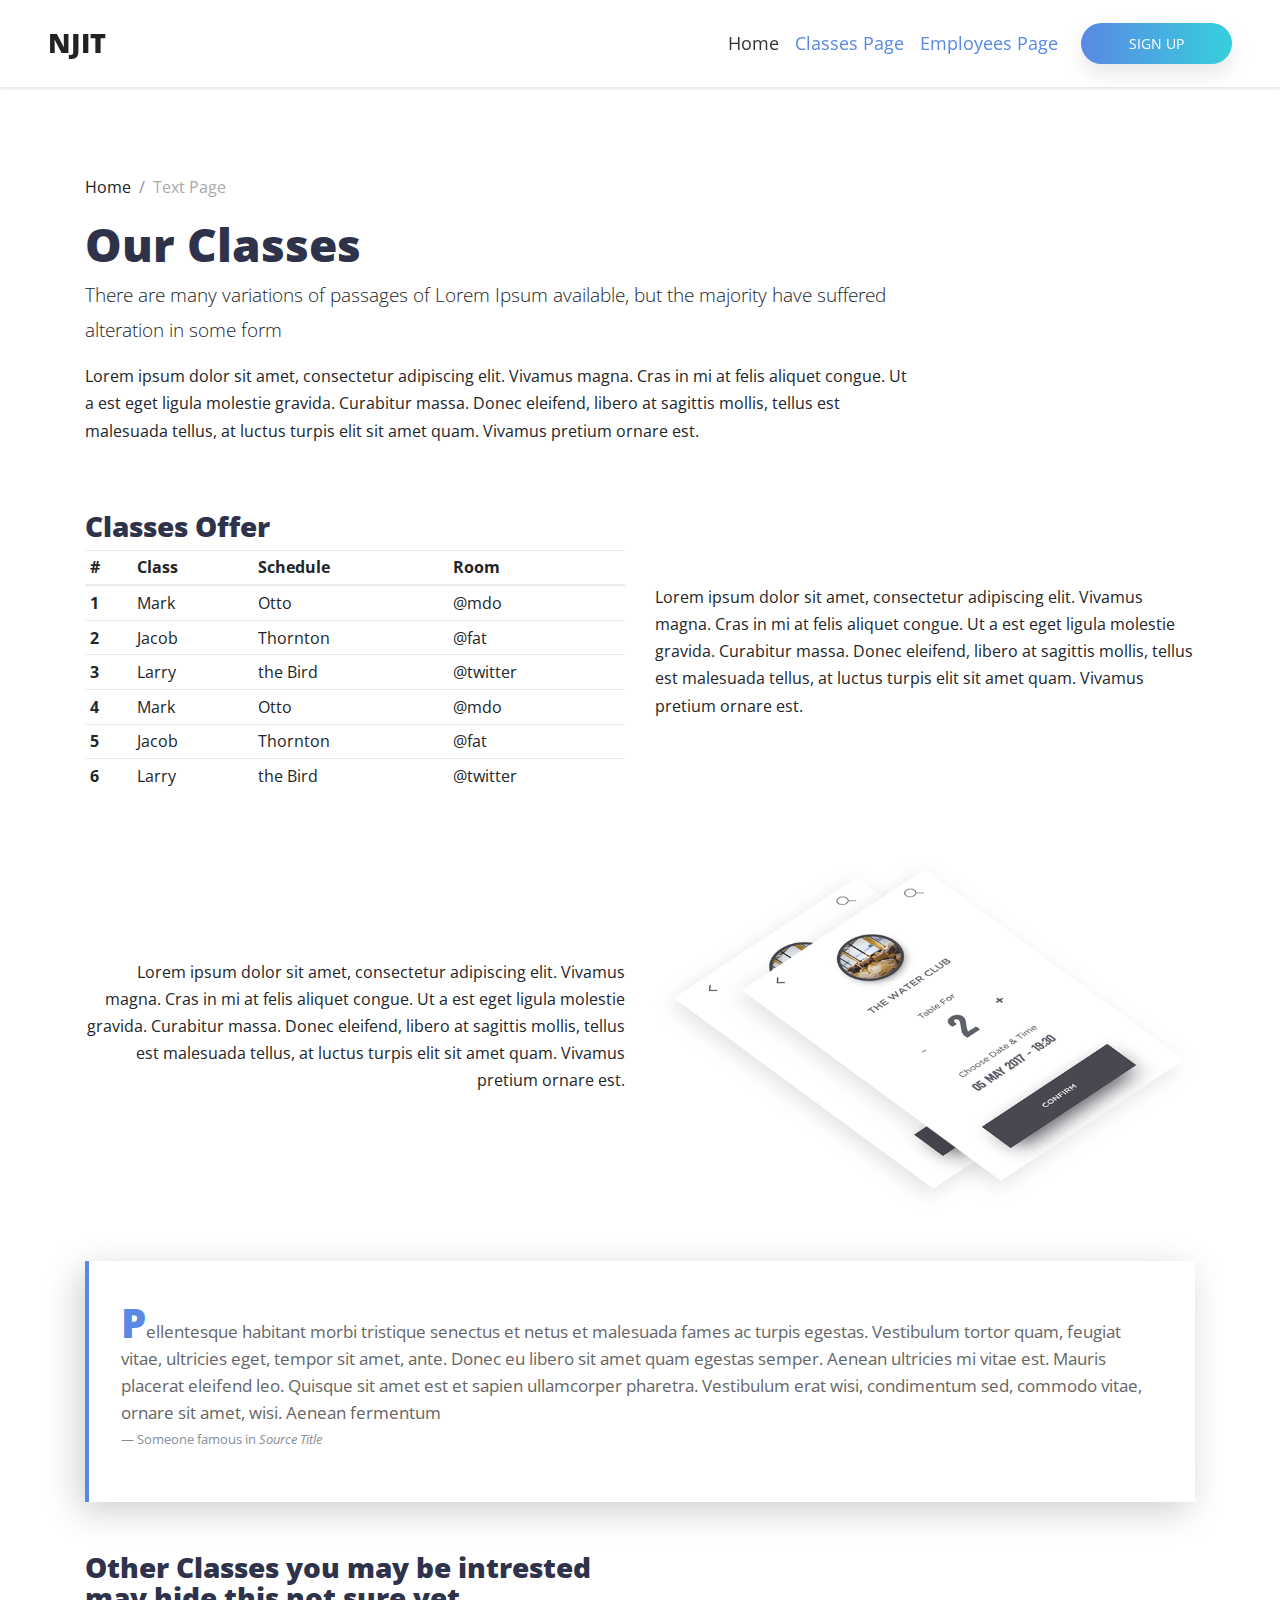
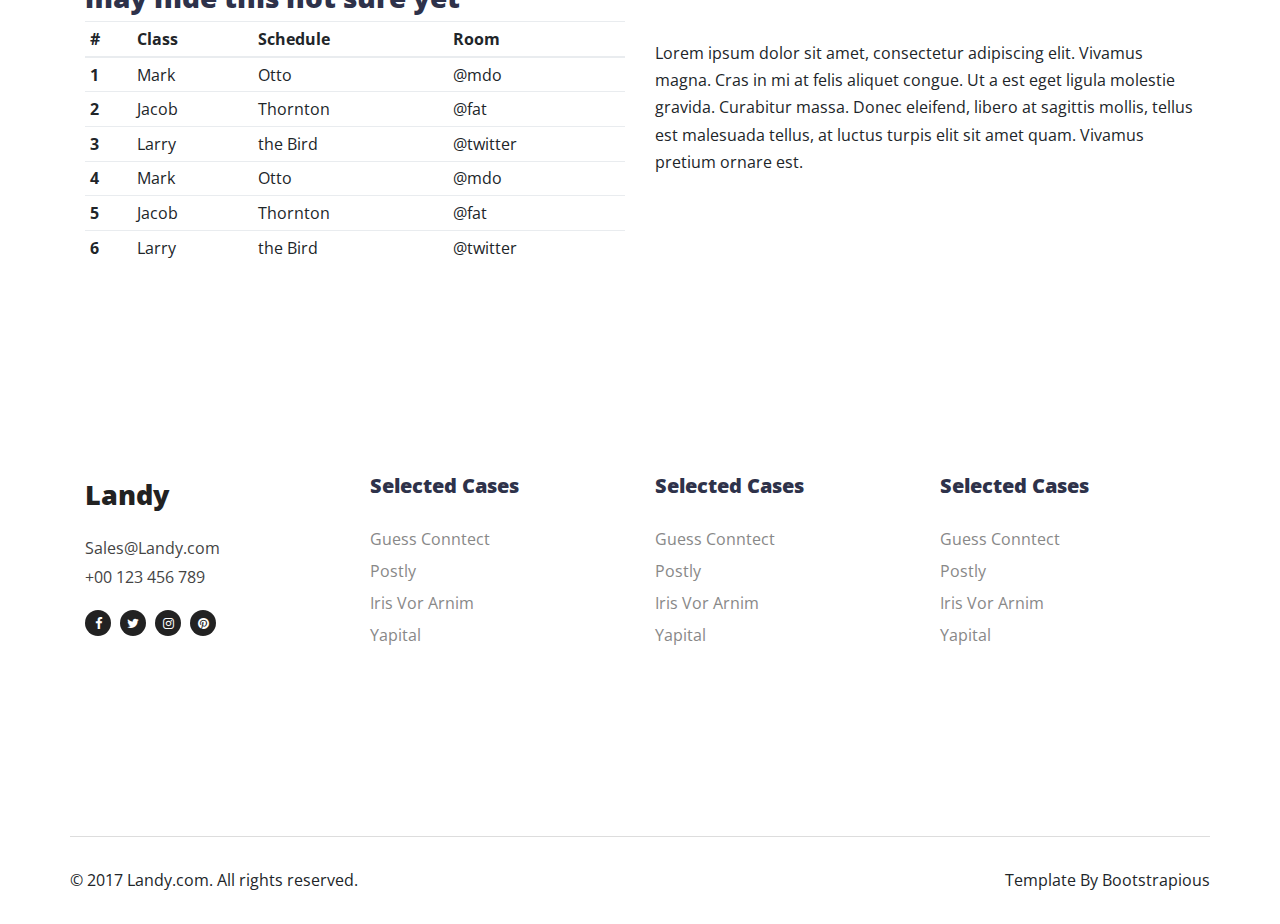
<file: text.html>
<!DOCTYPE html>
<html>
  <head>
    <meta charset="utf-8">
    <meta http-equiv="X-UA-Compatible" content="IE=edge">
    <title>Classes</title>
    <meta name="description" content="">
    <meta name="viewport" content="width=device-width, initial-scale=1">
    <meta name="robots" content="all,follow">
    <!-- Bootstrap CSS-->
    <link rel="stylesheet" href="vendor/bootstrap/css/bootstrap.min.css">
    <!-- Font Awesome CSS-->
    <link rel="stylesheet" href="vendor/font-awesome/css/font-awesome.min.css">
    <!-- Custom Font Icons CSS-->
    <link rel="stylesheet" href="css/landy-iconfont.css">
    <!-- Google fonts - Open Sans-->
    <link rel="stylesheet" href="https://fonts.googleapis.com/css?family=Open+Sans:300,400,700,800">
    <!-- owl carousel-->
    <link rel="stylesheet" href="vendor/owl.carousel/assets/owl.carousel.css">
    <link rel="stylesheet" href="vendor/owl.carousel/assets/owl.theme.default.css">
    <!-- theme stylesheet-->
    <link rel="stylesheet" href="css/style.default.css" id="theme-stylesheet">
    <!-- Custom stylesheet - for your changes-->
    <link rel="stylesheet" href="css/custom.css">
    <!-- Favicon-->
    <link rel="shortcut icon" href="favicon.png">
    <!-- Tweaks for older IEs--><!--[if lt IE 9]>
        <script src="https://oss.maxcdn.com/html5shiv/3.7.3/html5shiv.min.js"></script>
        <script src="https://oss.maxcdn.com/respond/1.4.2/respond.min.js"></script><![endif]-->
  </head>
  <body>
    <!-- navbar-->
    <header class="header">
      <nav class="navbar navbar-expand-lg fixed-top"><a href="index.html" class="navbar-brand">NJIT</a>
        <button type="button" data-toggle="collapse" data-target="#navbarSupportedContent" aria-controls="navbarSupportedContent" aria-expanded="false" aria-label="Toggle navigation" class="navbar-toggler navbar-toggler-right"><span></span><span></span><span></span></button>
        <div id="navbarSupportedContent" class="collapse navbar-collapse">
          <ul class="navbar-nav ml-auto align-items-start align-items-lg-center">
            <li class="nav-item"><a href="index.html" class="nav-link link-scroll">Home </a></li>
            <li class="nav-item"><a href="text.html" class="nav-link active">Classes Page</a></li>
              <li class="nav-item"><a href="text.html" class="nav-link active">Employees Page</a></li>
          </ul>
          <div class="navbar-text">   
            <!-- Button trigger modal--><a href="#" data-toggle="modal" data-target="#exampleModal" class="btn btn-primary navbar-btn btn-shadow btn-gradient">Sign Up</a>
          </div>
        </div>
      </nav>
    </header>
    <!-- Modal-->
    <div id="exampleModal" tabindex="-1" role="dialog" aria-labelledby="exampleModalLabel" aria-hidden="true" class="modal fade">
      <div role="document" class="modal-dialog">
        <div class="modal-content">
          <div class="modal-header">
            <h5 id="exampleModalLabel" class="modal-title">Sign Up Modal</h5>
            <button type="button" data-dismiss="modal" aria-label="Close" class="close"><span aria-hidden="true">×</span></button>
          </div>
          <div class="modal-body">
            <form id="signupform" action="#">
              <div class="form-group">
                <label for="fullname">Full Name</label>
                <input type="text" name="fullname" placeholder="Full Name" id="fullname">
              </div>
              <div class="form-group">
                <label for="username">User Name</label>
                <input type="text" name="username" placeholder="User Name" id="username">
              </div>
              <div class="form-group">
                <label for="email">Email Address</label>
                <input type="text" name="email" placeholder="Email Address" id="email">
              </div>
              <div class="form-group">
                <button type="submit" class="submit btn btn-primary btn-shadow btn-gradient">Signup</button>
              </div>
            </form>
          </div>
        </div>
      </div>
    </div>
    <section>
      <div class="container">
        <div class="row block">
          <div class="col-lg-9">
            <ul class="breadcrumb">
              <li class="breadcrumb-item"><a href="./">Home</a></li>
              <li class="breadcrumb-item">Text Page</li>
            </ul>
            <h1>Our Classes</h1>
            <p class="lead">There are many variations of passages of Lorem Ipsum available, but the majority have suffered alteration in some form</p>
            <p>Lorem ipsum dolor sit amet, consectetur adipiscing elit. Vivamus magna. Cras in mi at felis aliquet congue. Ut a est eget ligula molestie gravida. Curabitur massa. Donec eleifend, libero at sagittis mollis, tellus est malesuada tellus, at luctus turpis elit sit amet quam. Vivamus pretium ornare est.</p>
          </div>
        </div>
        <div class="row d-flex align-items-center block">
          <div class="col-lg-6 image">
            <h3>Classes Offer</h3>
            <table class="table table-sm">
              <thead class="thead-dark">
                <tr>
                  <th scope="col">#</th>
                  <th scope="col">Class</th>
                  <th scope="col">Schedule</th>
                  <th scope="col">Room</th>
                </tr>
              </thead>
              <tbody>
                <tr>
                  <th scope="row">1</th>
                  <td>Mark</td>
                  <td>Otto</td>
                  <td>@mdo</td>
                </tr>
                <tr>
                  <th scope="row">2</th>
                  <td>Jacob</td>
                  <td>Thornton</td>
                  <td>@fat</td>
                </tr>
                <tr>
                  <th scope="row">3</th>
                  <td>Larry</td>
                  <td>the Bird</td>
                  <td>@twitter</td>
                </tr>
                <tr>
                <th scope="row">4</th>
                <td>Mark</td>
                <td>Otto</td>
                <td>@mdo</td>
                </tr>
                <tr>
                  <th scope="row">5</th>
                  <td>Jacob</td>
                  <td>Thornton</td>
                  <td>@fat</td>
                </tr>
                <tr>
                  <th scope="row">6</th>
                  <td>Larry</td>
                  <td>the Bird</td>
                  <td>@twitter</td>
                </tr>
              </tbody>
          </table>
          </div>

          <div class="col-lg-6 text">
            <p>Lorem ipsum dolor sit amet, consectetur adipiscing elit. Vivamus magna. Cras in mi at felis aliquet congue. Ut a est eget ligula molestie gravida. Curabitur massa. Donec eleifend, libero at sagittis mollis, tellus est malesuada tellus, at luctus turpis elit sit amet quam. Vivamus pretium ornare est.</p>
          </div>
        </div>
        <div class="row d-flex align-items-center block">
          <div class="col-lg-6 text text-right order-2 order-lg-1">
            <p>Lorem ipsum dolor sit amet, consectetur adipiscing elit. Vivamus magna. Cras in mi at felis aliquet congue. Ut a est eget ligula molestie gravida. Curabitur massa. Donec eleifend, libero at sagittis mollis, tellus est malesuada tellus, at luctus turpis elit sit amet quam. Vivamus pretium ornare est.</p>
          </div>
          <div class="col-lg-6 image order-1 order-lg-2"><img src="img/feature-2.png" alt="..." class="img-fluid"></div>
        </div>
        <div class="block">       
          <blockquote class="blockquote">
            <p class="mb-0">Pellentesque habitant morbi tristique senectus et netus et malesuada fames ac turpis egestas. Vestibulum tortor quam, feugiat vitae, ultricies eget, tempor sit amet, ante. Donec eu libero sit amet quam egestas semper. Aenean ultricies mi vitae est. Mauris placerat eleifend leo. Quisque sit amet est et sapien ullamcorper pharetra. Vestibulum erat wisi, condimentum sed, commodo vitae, ornare sit amet, wisi. Aenean fermentum</p>
            <footer class="blockquote-footer">Someone famous in 
              <cite title="Source Title">Source Title</cite>
            </footer>
          </blockquote>
        </div>
        <div class="row d-flex align-items-center block">
          <div class="col-lg-6 image">
            <h3>Other Classes you may be intrested may hide this not sure yet</h3>
            <table class="table table-sm">
              <thead class="thead-dark">
                <tr>
                  <th scope="col">#</th>
                  <th scope="col">Class</th>
                  <th scope="col">Schedule</th>
                  <th scope="col">Room</th>
                </tr>
              </thead>
              <tbody>
                <tr>
                  <th scope="row">1</th>
                  <td>Mark</td>
                  <td>Otto</td>
                  <td>@mdo</td>
                </tr>
                <tr>
                  <th scope="row">2</th>
                  <td>Jacob</td>
                  <td>Thornton</td>
                  <td>@fat</td>
                </tr>
                <tr>
                  <th scope="row">3</th>
                  <td>Larry</td>
                  <td>the Bird</td>
                  <td>@twitter</td>
                </tr>
                <tr>
                <th scope="row">4</th>
                <td>Mark</td>
                <td>Otto</td>
                <td>@mdo</td>
                </tr>
                <tr>
                  <th scope="row">5</th>
                  <td>Jacob</td>
                  <td>Thornton</td>
                  <td>@fat</td>
                </tr>
                <tr>
                  <th scope="row">6</th>
                  <td>Larry</td>
                  <td>the Bird</td>
                  <td>@twitter</td>
                </tr>
              </tbody>
          </table>
          </div>
          <div class="col-lg-6 text">
            <p>Lorem ipsum dolor sit amet, consectetur adipiscing elit. Vivamus magna. Cras in mi at felis aliquet congue. Ut a est eget ligula molestie gravida. Curabitur massa. Donec eleifend, libero at sagittis mollis, tellus est malesuada tellus, at luctus turpis elit sit amet quam. Vivamus pretium ornare est.</p>
          </div>
        </div>
      </div>
    </section>
    <footer class="main-footer">
      <div class="container">
        <div class="row">
          <div class="col-lg-3 col-md-6"><a href="#" class="brand">Landy</a>
            <ul class="contact-info list-unstyled">
              <li><a href="mailto:sales@landy.com">Sales@Landy.com</a></li>
              <li><a href="tel:123456789">+00 123 456 789</a></li>
            </ul>
            <ul class="social-icons list-inline">
              <li class="list-inline-item"><a href="#" target="_blank" title="Facebook"><i class="fa fa-facebook"></i></a></li>
              <li class="list-inline-item"><a href="#" target="_blank" title="Twitter"><i class="fa fa-twitter"></i></a></li>
              <li class="list-inline-item"><a href="#" target="_blank" title="Instagram"><i class="fa fa-instagram"></i></a></li>
              <li class="list-inline-item"><a href="#" target="_blank" title="Pinterest"><i class="fa fa-pinterest"></i></a></li>
            </ul>
          </div>
          <div class="col-lg-3 col-md-6">
            <h5>Selected Cases</h5>
            <ul class="links list-unstyled">
              <li> <a href="#">Guess Conntect</a></li>
              <li> <a href="#">Postly</a></li>
              <li> <a href="#">Iris Vor Arnim</a></li>
              <li> <a href="#">Yapital</a></li>
            </ul>
          </div>
          <div class="col-lg-3 col-md-6">
            <h5>Selected Cases</h5>
            <ul class="links list-unstyled">
              <li> <a href="#">Guess Conntect</a></li>
              <li> <a href="#">Postly</a></li>
              <li> <a href="#">Iris Vor Arnim</a></li>
              <li> <a href="#">Yapital</a></li>
            </ul>
          </div>
          <div class="col-lg-3 col-md-6">
            <h5>Selected Cases</h5>
            <ul class="links list-unstyled">
              <li> <a href="#">Guess Conntect</a></li>
              <li> <a href="#">Postly</a></li>
              <li> <a href="#">Iris Vor Arnim</a></li>
              <li> <a href="#">Yapital</a></li>
            </ul>
          </div>
        </div>
      </div>
      <div class="copyrights">
        <div class="container">
          <div class="row">
            <div class="col-md-7">
              <p>&copy; 2017 Landy.com. All rights reserved.                        </p>
            </div>
            <div class="col-md-5 text-right">
              <p>Template By <a href="https://bootstrapious.com/" class="external">Bootstrapious</a>  </p>
              <!-- Please do not remove the backlink to Bootstrapious unless you support us at http://bootstrapious.com/donate. It is part of the license conditions. Thanks for understanding :) -->
            </div>
          </div>
        </div>
      </div>
    </footer>
    <!-- Javascript files-->
    <script src="https://code.jquery.com/jquery-3.2.1.min.js"></script>
    <script src="https://cdnjs.cloudflare.com/ajax/libs/popper.js/1.11.0/umd/popper.min.js"> </script>
    <script src="vendor/bootstrap/js/bootstrap.min.js"></script>
    <script src="vendor/jquery.cookie/jquery.cookie.js"> </script>
    <script src="vendor/owl.carousel/owl.carousel.min.js"></script>
    <script src="js/front.js"></script>
    <!-- Google Analytics: change UA-XXXXX-X to be your site's ID.-->
    <!---->
    <script>
      (function(b,o,i,l,e,r){b.GoogleAnalyticsObject=l;b[l]||(b[l]=
      function(){(b[l].q=b[l].q||[]).push(arguments)});b[l].l=+new Date;
      e=o.createElement(i);r=o.getElementsByTagName(i)[0];
      e.src='//www.google-analytics.com/analytics.js';
      r.parentNode.insertBefore(e,r)}(window,document,'script','ga'));
      ga('create','UA-XXXXX-X');ga('send','pageview');
    </script>
  </body>
</html>
</file>
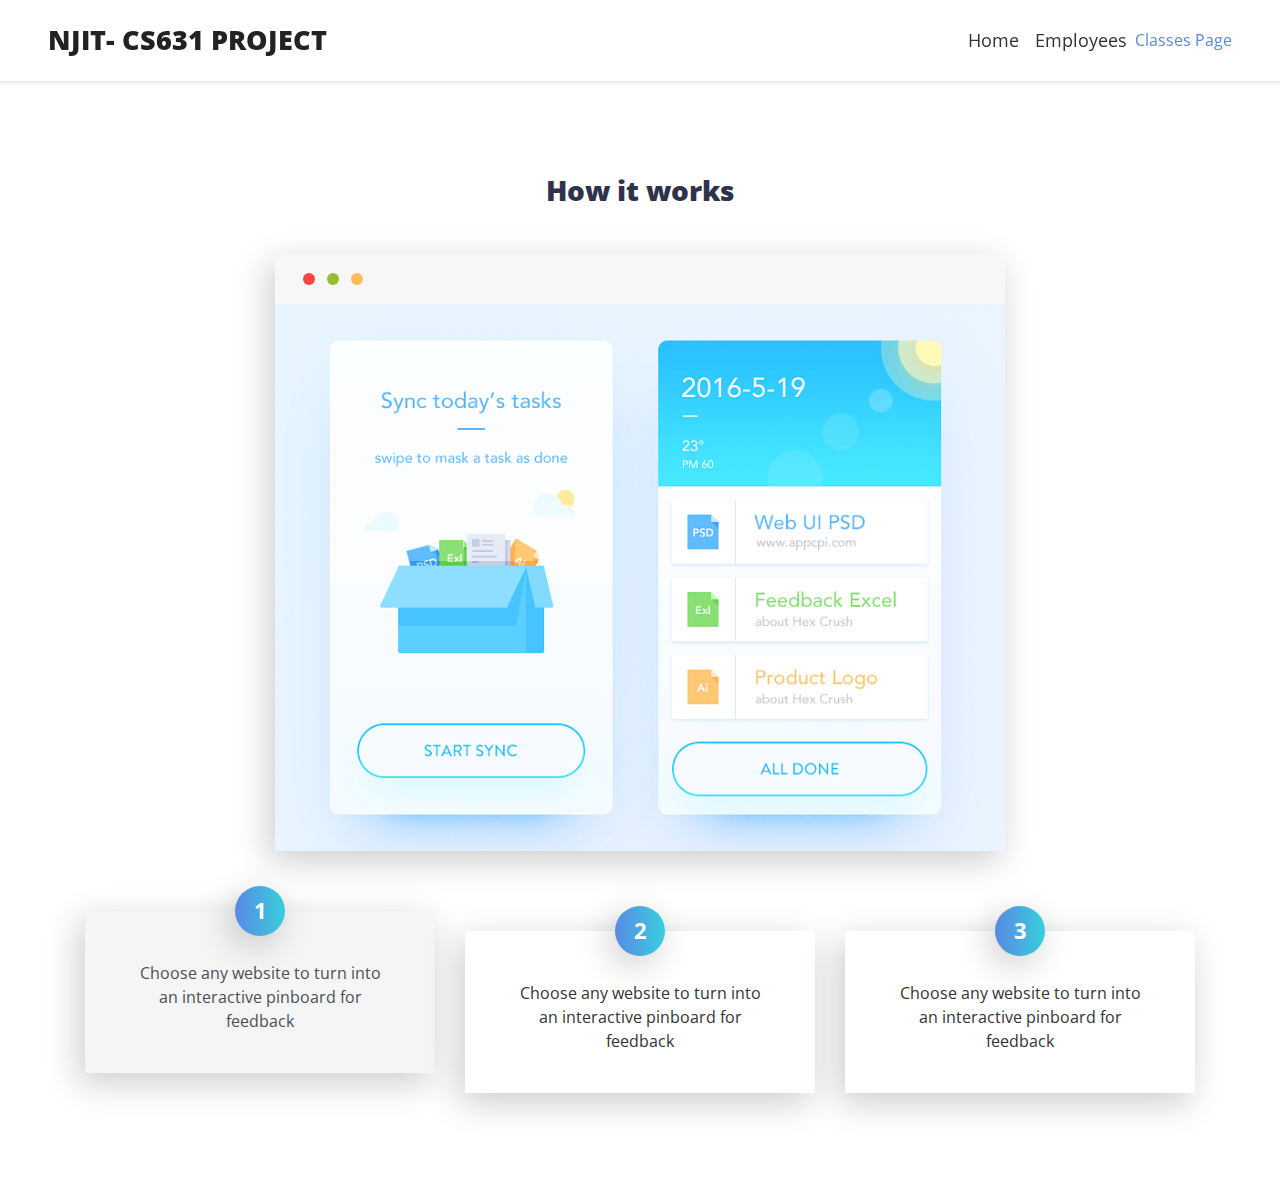
<file: userloggedin.html>
<!DOCTYPE html>
<html lang="en">
<head>
    <meta charset="UTF-8">
    <title></title>
</head>
<body>
<div class="navbar navbar-expand-lg fixed-top">

</div>
<section id="browser" class="browser">
      <div class="container">
        <div class="row d-flex justify-content-center">
          <div class="col-lg-8 text-center">
            <h2 class="h3 mb-5">How it works</h2>
            <div class="browser-mockup">
              <div id="nav-tabContent" class="tab-content">
                <div id="nav-first" role="tabpanel" aria-labelledby="nav-first-tab" class="tab-pane fade show active"><img src="img/preview-3.png" alt="..." class="img-fluid"></div>
                <div id="nav-second" role="tabpanel" aria-labelledby="nav-second-tab" class="tab-pane fade"><img src="img/preview-2.png" alt="..." class="img-fluid"></div>
                <div id="nav-third" role="tabpanel" aria-labelledby="nav-third-tab" class="tab-pane fade"><img src="img/preview-1.png" alt="..." class="img-fluid"></div>
              </div>
            </div>
          </div>
        </div>
        <div id="myTab" role="tablist" class="nav nav-tabs">
          <div class="row">
            <div class="col-md-4"><a id="nav-first-tab" data-toggle="tab" href="#nav-first" role="tab" aria-controls="nav-first" aria-expanded="true" class="nav-item nav-link active"> <span class="number">1</span>Choose any website to turn into an interactive pinboard for feedback</a></div>
            <div class="col-md-4"><a id="nav-second-tab" data-toggle="tab" href="#nav-second" role="tab" aria-controls="nav-second" class="nav-item nav-link"> <span class="number">2</span>Choose any website to turn into an interactive pinboard for feedback</a></div>
            <div class="col-md-4"><a id="nav-third-tab" data-toggle="tab" href="#nav-third" role="tab" aria-controls="nav-third" class="nav-item nav-link"> <span class="number">3</span>Choose any website to turn into an interactive pinboard for feedback</a></div>
          </div>
        </div>
      </div>
    </section>
</body>
<!-- Javascript files-->
    <script src="https://code.jquery.com/jquery-3.2.1.min.js"></script>
    <script src="https://cdnjs.cloudflare.com/ajax/libs/popper.js/1.11.0/umd/popper.min.js"> </script>
    <script src="vendor/bootstrap/js/bootstrap.min.js"></script>
    <script src="vendor/jquery.cookie/jquery.cookie.js"> </script>
    <script src="vendor/owl.carousel/owl.carousel.min.js"></script>
    <script src="js/front.js"></script>
    <!-- Google Analytics: change UA-XXXXX-X to be your site's ID.-->
    <!---->
    <script>
        $(function () {
            $(".navbar").load("nav2.html");
        })
      (function(b,o,i,l,e,r){b.GoogleAnalyticsObject=l;b[l]||(b[l]=
      function(){(b[l].q=b[l].q||[]).push(arguments)});b[l].l=+new Date;
      e=o.createElement(i);r=o.getElementsByTagName(i)[0];
      e.src='//www.google-analytics.com/analytics.js';
      r.parentNode.insertBefore(e,r)}(window,document,'script','ga'));
      ga('create','UA-XXXXX-X');ga('send','pageview');
    </script>
</body>
</html>
</file>
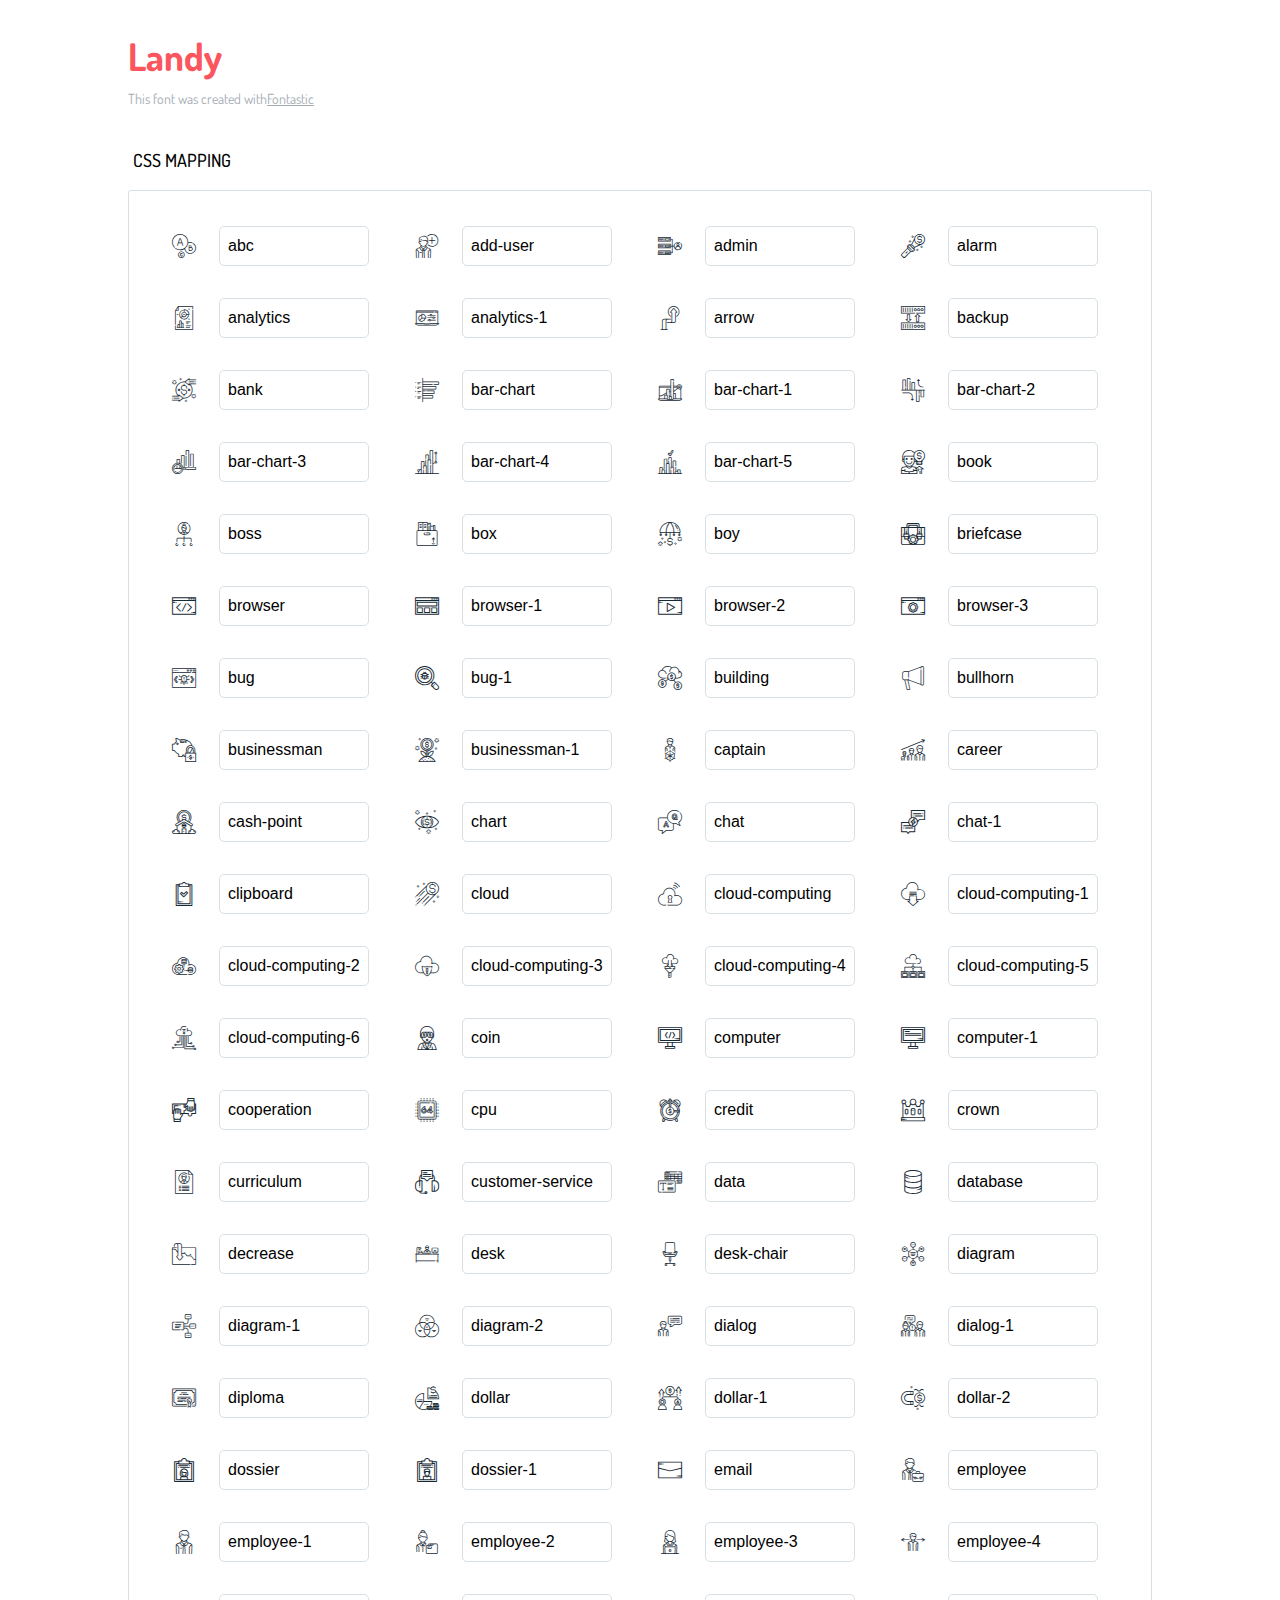
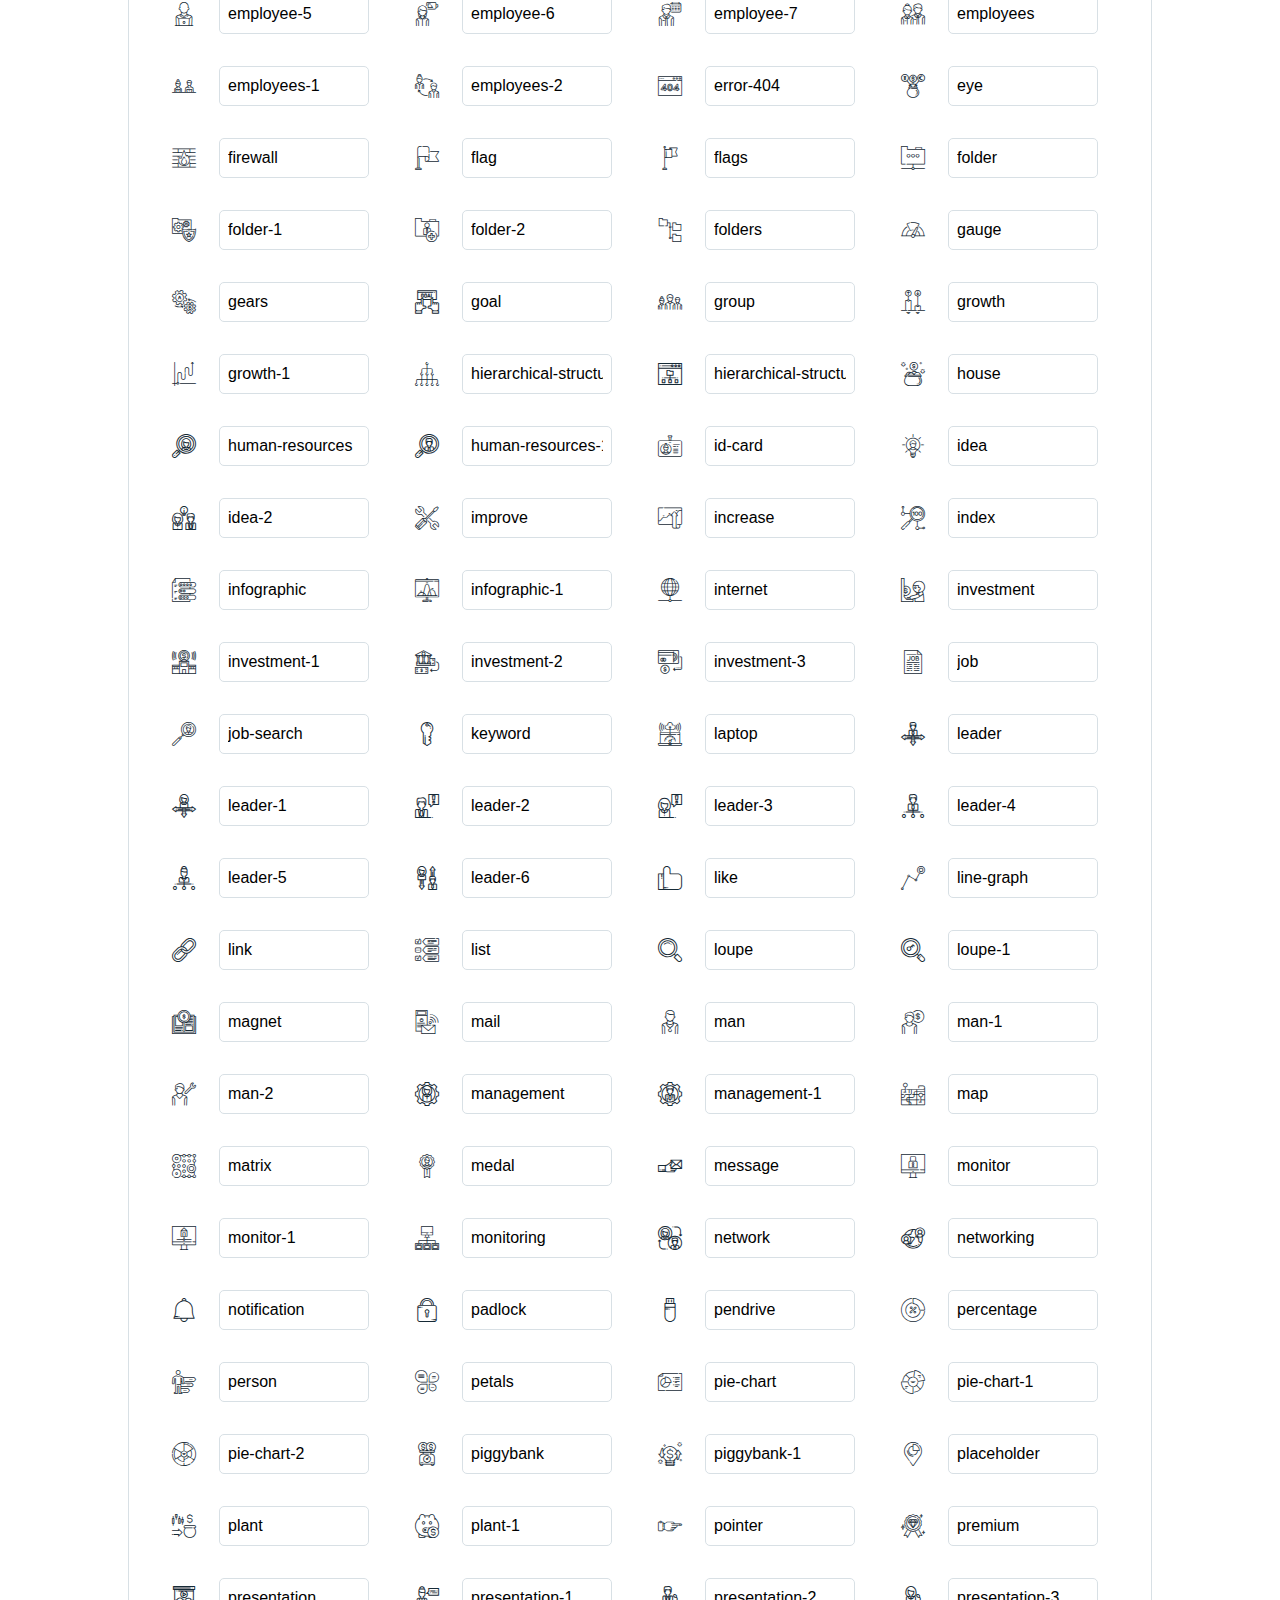
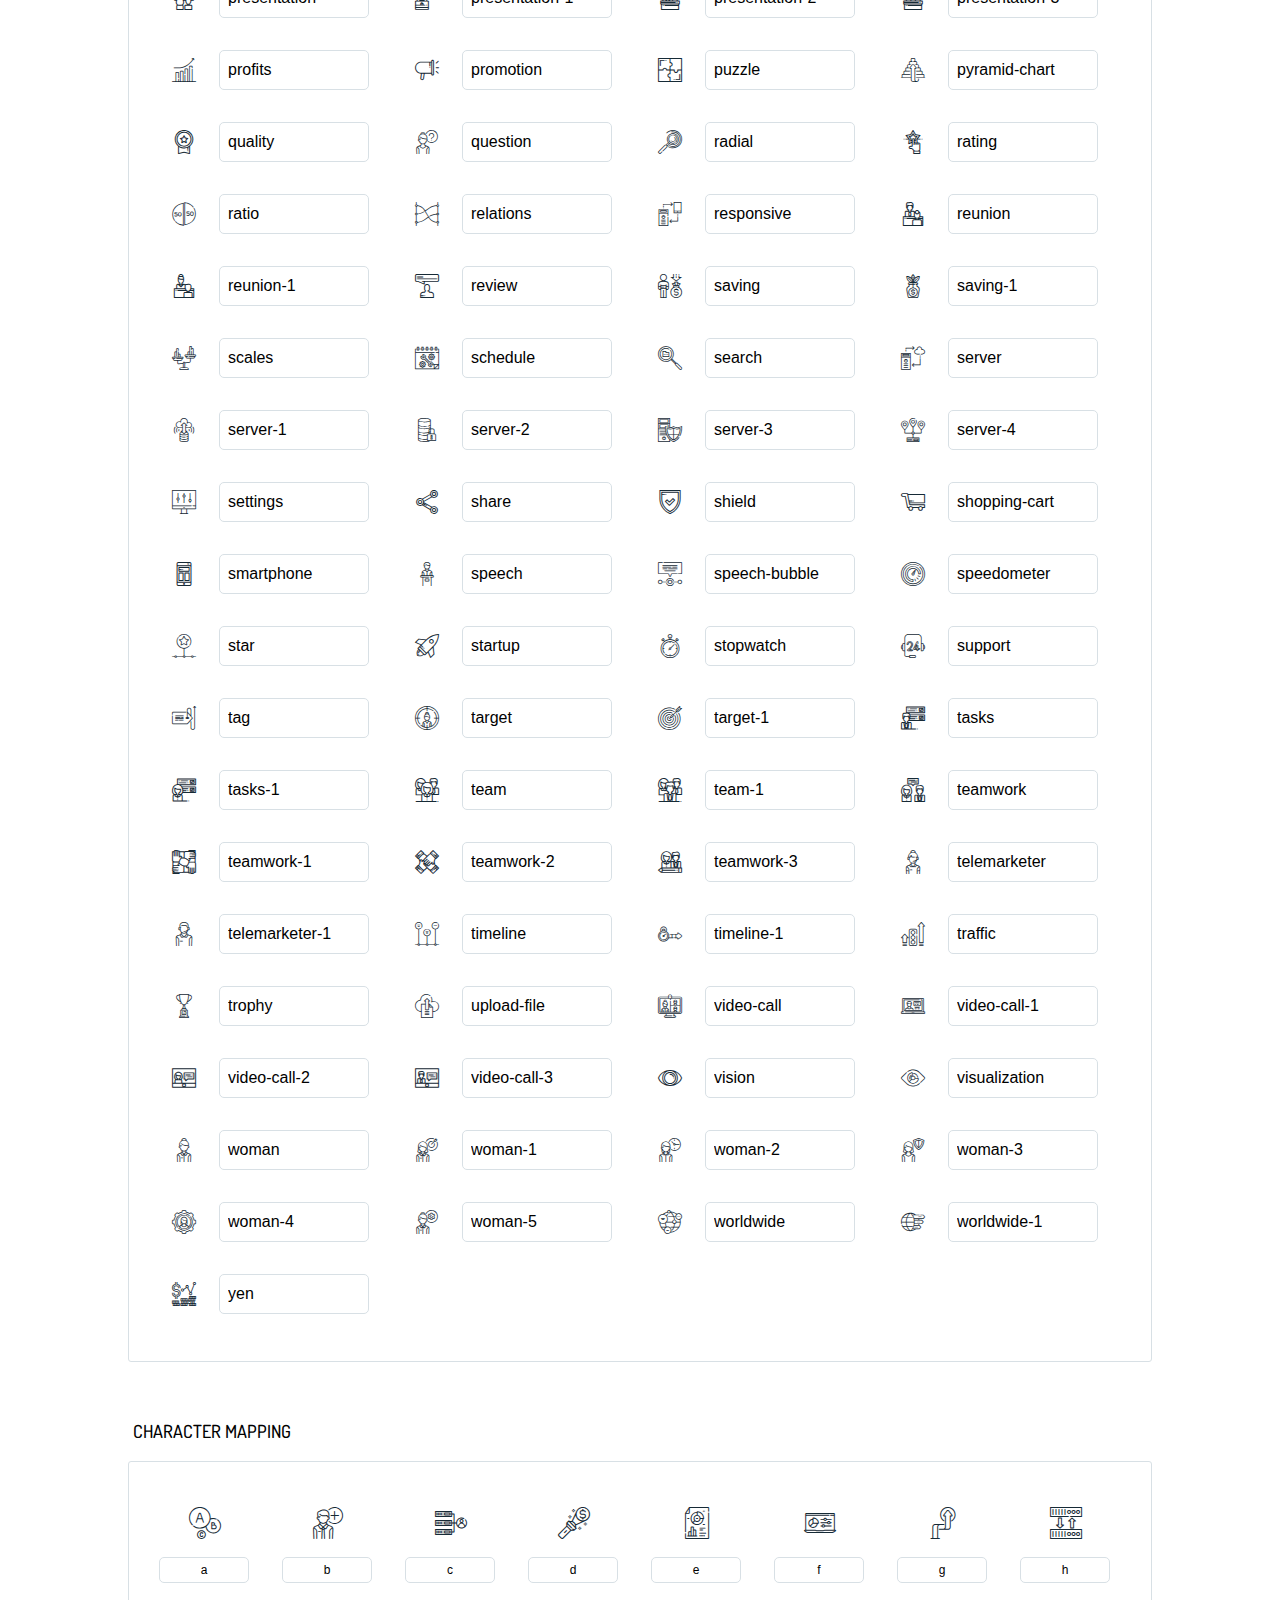
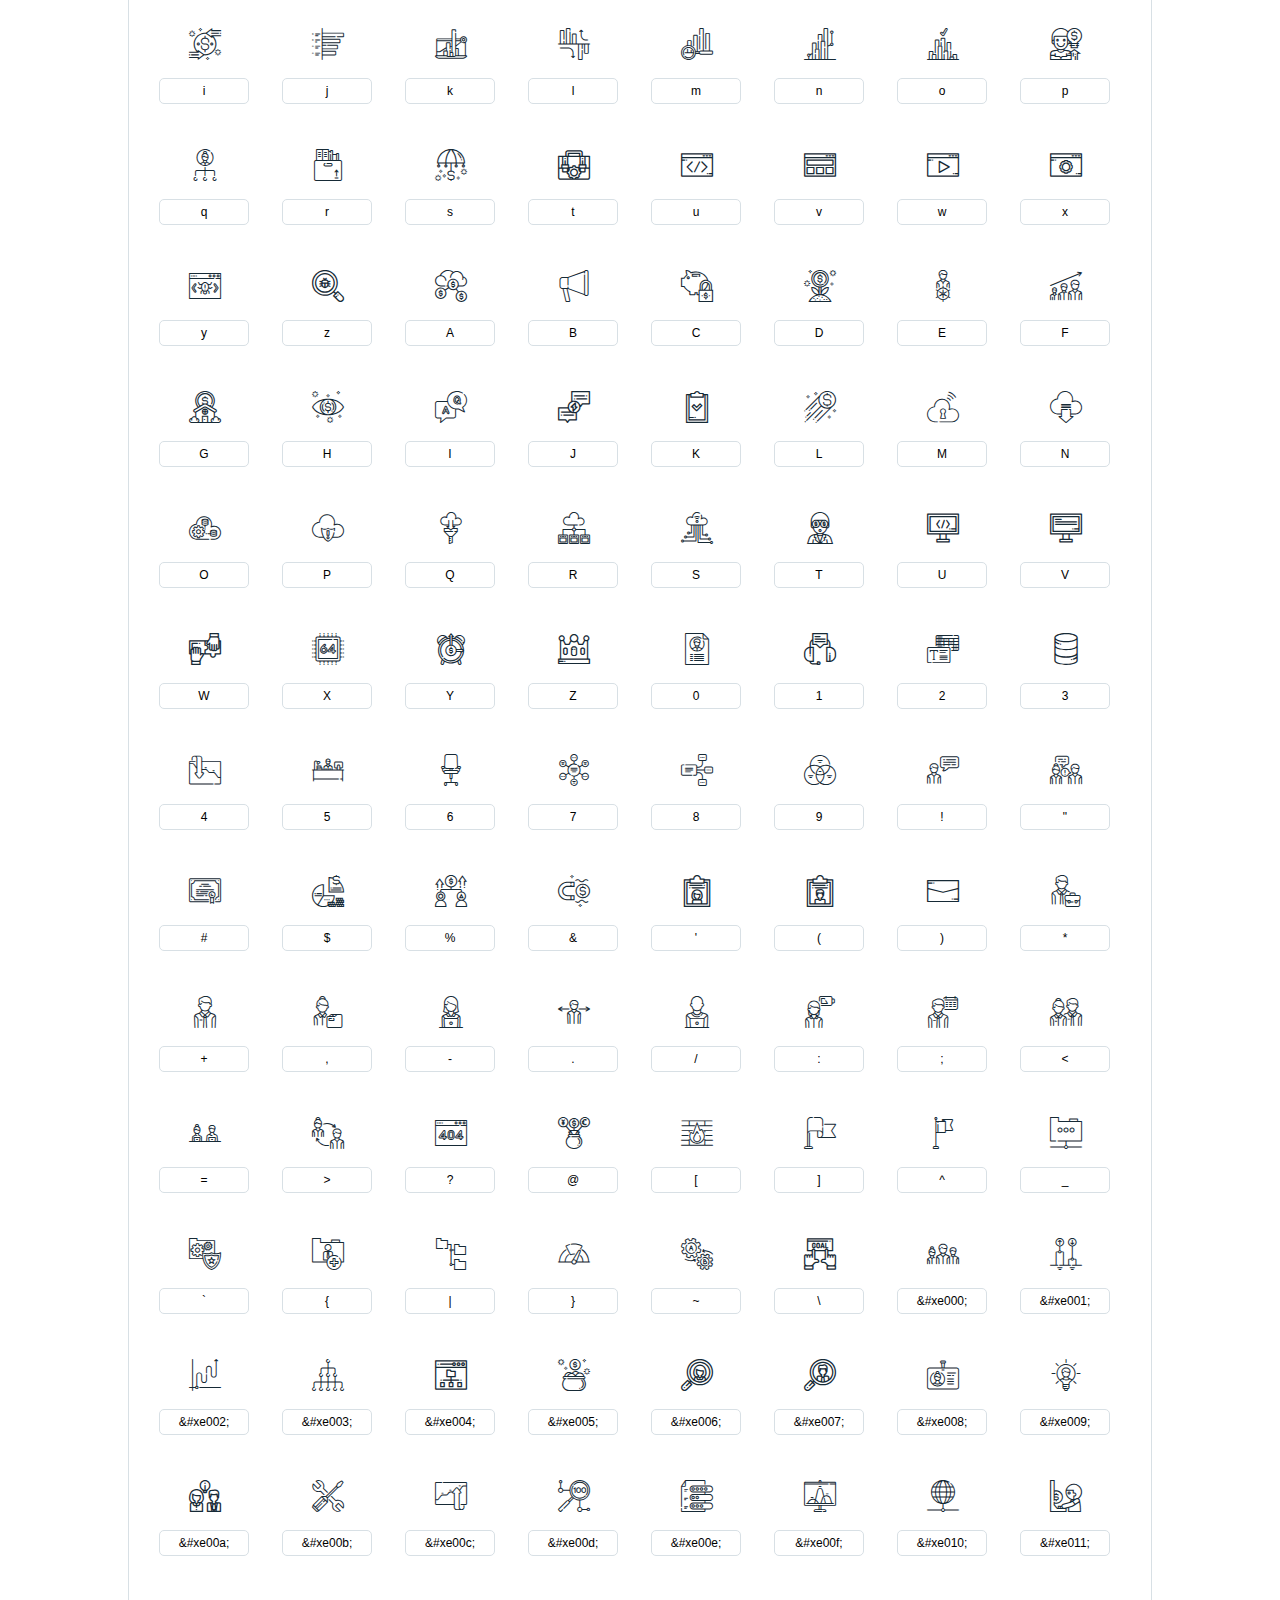
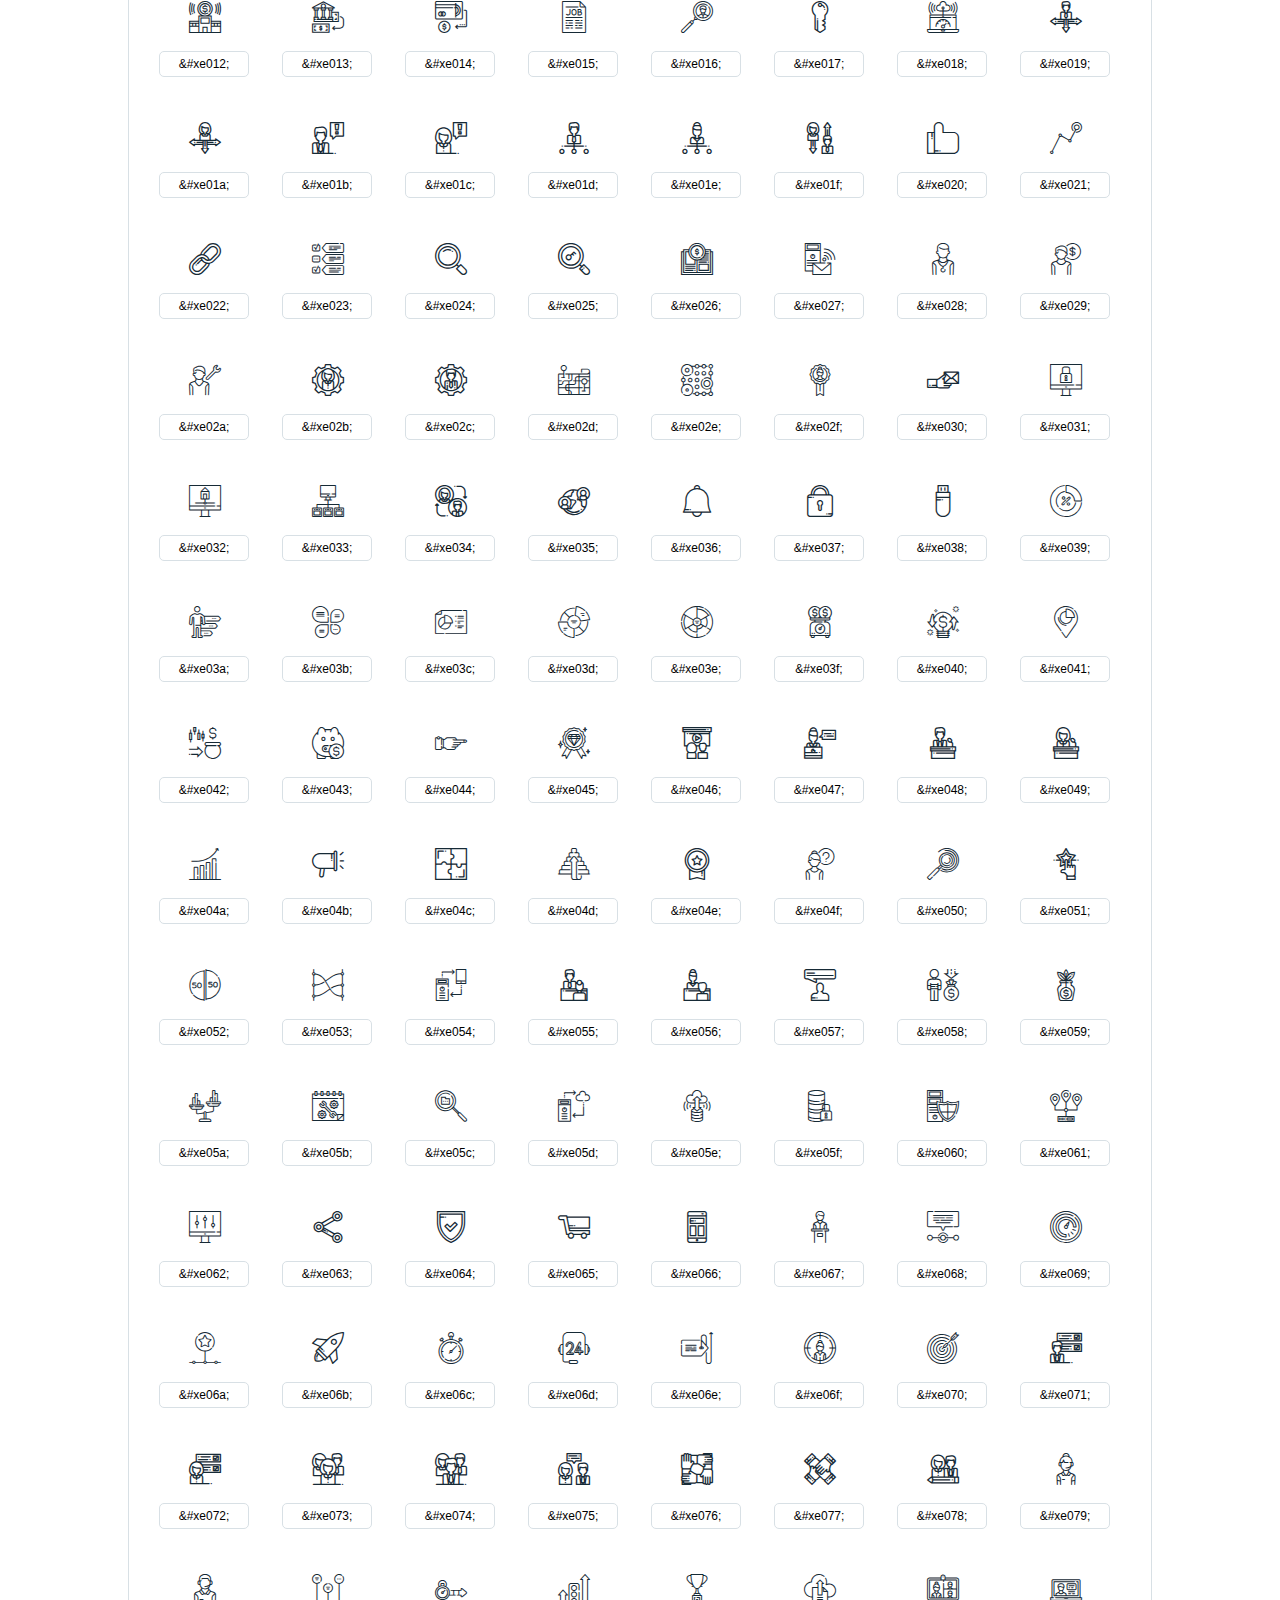
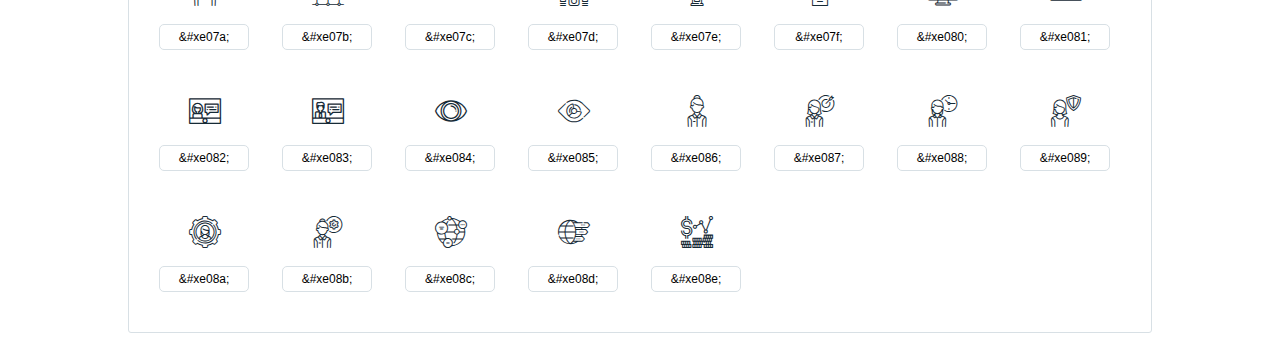
<file: icons-reference/icons-reference.html>
<!DOCTYPE html>
<html lang="en">
  <head>
    <meta charset="utf-8">
    <meta http-equiv="X-UA-Compatible" content="IE=edge,chrome=1">
    <meta name="viewport" content="width=device-width,initial-scale=1">
    <title>Font Reference - Landy</title>
    <link href="http://fonts.googleapis.com/css?family=Dosis:400,500,700" rel="stylesheet" type="text/css">
    <link rel="stylesheet" href="styles.css">
    <style type="text/css">html,body,div,span,applet,object,iframe,h1,h2,h3,h4,h5,h6,p,blockquote,pre,a,abbr,acronym,address,big,cite,code,del,dfn,em,img,ins,kbd,q,s,samp,small,strike,strong,sub,sup,tt,var,dl,dt,dd,ol,ul,li,fieldset,form,label,legend,table,caption,tbody,tfoot,thead,tr,th,td{margin:0;padding:0;border:0;outline:0;font-weight:inherit;font-style:inherit;font-family:inherit;font-size:100%;vertical-align:baseline}body{line-height:1;color:#000;background:#fff}ol,ul{list-style:none}table{border-collapse:separate;border-spacing:0;vertical-align:middle}caption,th,td{text-align:left;font-weight:normal;vertical-align:middle}a img{border:none}*{-webkit-box-sizing:border-box;-moz-box-sizing:border-box;box-sizing:border-box}body{font-family:'Dosis','Tahoma',sans-serif}.container{margin:15px auto;width:80%}h1{margin:40px 0 20px;font-weight:700;font-size:38px;line-height:32px;color:#fb565e}h2{font-size:18px;padding:0 0 21px 5px;margin:45px 0 0 0;text-transform:uppercase;font-weight:500}.small{font-size:14px;color:#a5adb4;}.small a{color:#a5adb4;}.small a:hover{color:#fb565e}.glyphs.character-mapping{margin:0 0 20px 0;padding:20px 0 20px 30px;color:rgba(0,0,0,0.5);border:1px solid #d8e0e5;-webkit-border-radius:3px;border-radius:3px;}.glyphs.character-mapping li{margin:0 30px 20px 0;display:inline-block;width:90px}.glyphs.character-mapping .icon{margin:10px 0 10px 15px;padding:15px;position:relative;width:55px;height:55px;color:#162a36 !important;overflow:hidden;-webkit-border-radius:3px;border-radius:3px;font-size:32px;}.glyphs.character-mapping .icon svg{fill:#000}.glyphs.character-mapping input{margin:0;padding:5px 0;line-height:12px;font-size:12px;display:block;width:100%;border:1px solid #d8e0e5;-webkit-border-radius:5px;border-radius:5px;text-align:center;outline:0;}.glyphs.character-mapping input:focus{border:1px solid #fbde4a;-webkit-box-shadow:inset 0 0 3px #fbde4a;box-shadow:inset 0 0 3px #fbde4a}.glyphs.character-mapping input:hover{-webkit-box-shadow:inset 0 0 3px #fbde4a;box-shadow:inset 0 0 3px #fbde4a}.glyphs.css-mapping{margin:0 0 60px 0;padding:30px 0 20px 30px;color:rgba(0,0,0,0.5);border:1px solid #d8e0e5;-webkit-border-radius:3px;border-radius:3px;}.glyphs.css-mapping li{margin:0 30px 20px 0;padding:0;display:inline-block;overflow:hidden}.glyphs.css-mapping .icon{margin:0;margin-right:10px;padding:13px;height:50px;width:50px;color:#162a36 !important;overflow:hidden;float:left;font-size:24px}.glyphs.css-mapping input{margin:0;margin-top:5px;padding:8px;line-height:16px;font-size:16px;display:block;width:150px;height:40px;border:1px solid #d8e0e5;-webkit-border-radius:5px;border-radius:5px;background:#fff;outline:0;float:right;}.glyphs.css-mapping input:focus{border:1px solid #fbde4a;-webkit-box-shadow:inset 0 0 3px #fbde4a;box-shadow:inset 0 0 3px #fbde4a}.glyphs.css-mapping input:hover{-webkit-box-shadow:inset 0 0 3px #fbde4a;box-shadow:inset 0 0 3px #fbde4a}</style>
  </head>
  <body>
    <div class="container">
      <h1>Landy</h1>
      <p class="small">This font was created with<a href="http://fontastic.me/">Fontastic</a></p>
      <h2>CSS mapping</h2>
      <ul class="glyphs css-mapping">
        <li>
          <div class="icon icon-abc"></div>
          <input type="text" readonly="readonly" value="abc">
        </li>
        <li>
          <div class="icon icon-add-user"></div>
          <input type="text" readonly="readonly" value="add-user">
        </li>
        <li>
          <div class="icon icon-admin"></div>
          <input type="text" readonly="readonly" value="admin">
        </li>
        <li>
          <div class="icon icon-alarm"></div>
          <input type="text" readonly="readonly" value="alarm">
        </li>
        <li>
          <div class="icon icon-analytics"></div>
          <input type="text" readonly="readonly" value="analytics">
        </li>
        <li>
          <div class="icon icon-analytics-1"></div>
          <input type="text" readonly="readonly" value="analytics-1">
        </li>
        <li>
          <div class="icon icon-arrow"></div>
          <input type="text" readonly="readonly" value="arrow">
        </li>
        <li>
          <div class="icon icon-backup"></div>
          <input type="text" readonly="readonly" value="backup">
        </li>
        <li>
          <div class="icon icon-bank"></div>
          <input type="text" readonly="readonly" value="bank">
        </li>
        <li>
          <div class="icon icon-bar-chart"></div>
          <input type="text" readonly="readonly" value="bar-chart">
        </li>
        <li>
          <div class="icon icon-bar-chart-1"></div>
          <input type="text" readonly="readonly" value="bar-chart-1">
        </li>
        <li>
          <div class="icon icon-bar-chart-2"></div>
          <input type="text" readonly="readonly" value="bar-chart-2">
        </li>
        <li>
          <div class="icon icon-bar-chart-3"></div>
          <input type="text" readonly="readonly" value="bar-chart-3">
        </li>
        <li>
          <div class="icon icon-bar-chart-4"></div>
          <input type="text" readonly="readonly" value="bar-chart-4">
        </li>
        <li>
          <div class="icon icon-bar-chart-5"></div>
          <input type="text" readonly="readonly" value="bar-chart-5">
        </li>
        <li>
          <div class="icon icon-book"></div>
          <input type="text" readonly="readonly" value="book">
        </li>
        <li>
          <div class="icon icon-boss"></div>
          <input type="text" readonly="readonly" value="boss">
        </li>
        <li>
          <div class="icon icon-box"></div>
          <input type="text" readonly="readonly" value="box">
        </li>
        <li>
          <div class="icon icon-boy"></div>
          <input type="text" readonly="readonly" value="boy">
        </li>
        <li>
          <div class="icon icon-briefcase"></div>
          <input type="text" readonly="readonly" value="briefcase">
        </li>
        <li>
          <div class="icon icon-browser"></div>
          <input type="text" readonly="readonly" value="browser">
        </li>
        <li>
          <div class="icon icon-browser-1"></div>
          <input type="text" readonly="readonly" value="browser-1">
        </li>
        <li>
          <div class="icon icon-browser-2"></div>
          <input type="text" readonly="readonly" value="browser-2">
        </li>
        <li>
          <div class="icon icon-browser-3"></div>
          <input type="text" readonly="readonly" value="browser-3">
        </li>
        <li>
          <div class="icon icon-bug"></div>
          <input type="text" readonly="readonly" value="bug">
        </li>
        <li>
          <div class="icon icon-bug-1"></div>
          <input type="text" readonly="readonly" value="bug-1">
        </li>
        <li>
          <div class="icon icon-building"></div>
          <input type="text" readonly="readonly" value="building">
        </li>
        <li>
          <div class="icon icon-bullhorn"></div>
          <input type="text" readonly="readonly" value="bullhorn">
        </li>
        <li>
          <div class="icon icon-businessman"></div>
          <input type="text" readonly="readonly" value="businessman">
        </li>
        <li>
          <div class="icon icon-businessman-1"></div>
          <input type="text" readonly="readonly" value="businessman-1">
        </li>
        <li>
          <div class="icon icon-captain"></div>
          <input type="text" readonly="readonly" value="captain">
        </li>
        <li>
          <div class="icon icon-career"></div>
          <input type="text" readonly="readonly" value="career">
        </li>
        <li>
          <div class="icon icon-cash-point"></div>
          <input type="text" readonly="readonly" value="cash-point">
        </li>
        <li>
          <div class="icon icon-chart"></div>
          <input type="text" readonly="readonly" value="chart">
        </li>
        <li>
          <div class="icon icon-chat"></div>
          <input type="text" readonly="readonly" value="chat">
        </li>
        <li>
          <div class="icon icon-chat-1"></div>
          <input type="text" readonly="readonly" value="chat-1">
        </li>
        <li>
          <div class="icon icon-clipboard"></div>
          <input type="text" readonly="readonly" value="clipboard">
        </li>
        <li>
          <div class="icon icon-cloud"></div>
          <input type="text" readonly="readonly" value="cloud">
        </li>
        <li>
          <div class="icon icon-cloud-computing"></div>
          <input type="text" readonly="readonly" value="cloud-computing">
        </li>
        <li>
          <div class="icon icon-cloud-computing-1"></div>
          <input type="text" readonly="readonly" value="cloud-computing-1">
        </li>
        <li>
          <div class="icon icon-cloud-computing-2"></div>
          <input type="text" readonly="readonly" value="cloud-computing-2">
        </li>
        <li>
          <div class="icon icon-cloud-computing-3"></div>
          <input type="text" readonly="readonly" value="cloud-computing-3">
        </li>
        <li>
          <div class="icon icon-cloud-computing-4"></div>
          <input type="text" readonly="readonly" value="cloud-computing-4">
        </li>
        <li>
          <div class="icon icon-cloud-computing-5"></div>
          <input type="text" readonly="readonly" value="cloud-computing-5">
        </li>
        <li>
          <div class="icon icon-cloud-computing-6"></div>
          <input type="text" readonly="readonly" value="cloud-computing-6">
        </li>
        <li>
          <div class="icon icon-coin"></div>
          <input type="text" readonly="readonly" value="coin">
        </li>
        <li>
          <div class="icon icon-computer"></div>
          <input type="text" readonly="readonly" value="computer">
        </li>
        <li>
          <div class="icon icon-computer-1"></div>
          <input type="text" readonly="readonly" value="computer-1">
        </li>
        <li>
          <div class="icon icon-cooperation"></div>
          <input type="text" readonly="readonly" value="cooperation">
        </li>
        <li>
          <div class="icon icon-cpu"></div>
          <input type="text" readonly="readonly" value="cpu">
        </li>
        <li>
          <div class="icon icon-credit"></div>
          <input type="text" readonly="readonly" value="credit">
        </li>
        <li>
          <div class="icon icon-crown"></div>
          <input type="text" readonly="readonly" value="crown">
        </li>
        <li>
          <div class="icon icon-curriculum"></div>
          <input type="text" readonly="readonly" value="curriculum">
        </li>
        <li>
          <div class="icon icon-customer-service"></div>
          <input type="text" readonly="readonly" value="customer-service">
        </li>
        <li>
          <div class="icon icon-data"></div>
          <input type="text" readonly="readonly" value="data">
        </li>
        <li>
          <div class="icon icon-database"></div>
          <input type="text" readonly="readonly" value="database">
        </li>
        <li>
          <div class="icon icon-decrease"></div>
          <input type="text" readonly="readonly" value="decrease">
        </li>
        <li>
          <div class="icon icon-desk"></div>
          <input type="text" readonly="readonly" value="desk">
        </li>
        <li>
          <div class="icon icon-desk-chair"></div>
          <input type="text" readonly="readonly" value="desk-chair">
        </li>
        <li>
          <div class="icon icon-diagram"></div>
          <input type="text" readonly="readonly" value="diagram">
        </li>
        <li>
          <div class="icon icon-diagram-1"></div>
          <input type="text" readonly="readonly" value="diagram-1">
        </li>
        <li>
          <div class="icon icon-diagram-2"></div>
          <input type="text" readonly="readonly" value="diagram-2">
        </li>
        <li>
          <div class="icon icon-dialog"></div>
          <input type="text" readonly="readonly" value="dialog">
        </li>
        <li>
          <div class="icon icon-dialog-1"></div>
          <input type="text" readonly="readonly" value="dialog-1">
        </li>
        <li>
          <div class="icon icon-diploma"></div>
          <input type="text" readonly="readonly" value="diploma">
        </li>
        <li>
          <div class="icon icon-dollar"></div>
          <input type="text" readonly="readonly" value="dollar">
        </li>
        <li>
          <div class="icon icon-dollar-1"></div>
          <input type="text" readonly="readonly" value="dollar-1">
        </li>
        <li>
          <div class="icon icon-dollar-2"></div>
          <input type="text" readonly="readonly" value="dollar-2">
        </li>
        <li>
          <div class="icon icon-dossier"></div>
          <input type="text" readonly="readonly" value="dossier">
        </li>
        <li>
          <div class="icon icon-dossier-1"></div>
          <input type="text" readonly="readonly" value="dossier-1">
        </li>
        <li>
          <div class="icon icon-email"></div>
          <input type="text" readonly="readonly" value="email">
        </li>
        <li>
          <div class="icon icon-employee"></div>
          <input type="text" readonly="readonly" value="employee">
        </li>
        <li>
          <div class="icon icon-employee-1"></div>
          <input type="text" readonly="readonly" value="employee-1">
        </li>
        <li>
          <div class="icon icon-employee-2"></div>
          <input type="text" readonly="readonly" value="employee-2">
        </li>
        <li>
          <div class="icon icon-employee-3"></div>
          <input type="text" readonly="readonly" value="employee-3">
        </li>
        <li>
          <div class="icon icon-employee-4"></div>
          <input type="text" readonly="readonly" value="employee-4">
        </li>
        <li>
          <div class="icon icon-employee-5"></div>
          <input type="text" readonly="readonly" value="employee-5">
        </li>
        <li>
          <div class="icon icon-employee-6"></div>
          <input type="text" readonly="readonly" value="employee-6">
        </li>
        <li>
          <div class="icon icon-employee-7"></div>
          <input type="text" readonly="readonly" value="employee-7">
        </li>
        <li>
          <div class="icon icon-employees"></div>
          <input type="text" readonly="readonly" value="employees">
        </li>
        <li>
          <div class="icon icon-employees-1"></div>
          <input type="text" readonly="readonly" value="employees-1">
        </li>
        <li>
          <div class="icon icon-employees-2"></div>
          <input type="text" readonly="readonly" value="employees-2">
        </li>
        <li>
          <div class="icon icon-error-404"></div>
          <input type="text" readonly="readonly" value="error-404">
        </li>
        <li>
          <div class="icon icon-eye"></div>
          <input type="text" readonly="readonly" value="eye">
        </li>
        <li>
          <div class="icon icon-firewall"></div>
          <input type="text" readonly="readonly" value="firewall">
        </li>
        <li>
          <div class="icon icon-flag"></div>
          <input type="text" readonly="readonly" value="flag">
        </li>
        <li>
          <div class="icon icon-flags"></div>
          <input type="text" readonly="readonly" value="flags">
        </li>
        <li>
          <div class="icon icon-folder"></div>
          <input type="text" readonly="readonly" value="folder">
        </li>
        <li>
          <div class="icon icon-folder-1"></div>
          <input type="text" readonly="readonly" value="folder-1">
        </li>
        <li>
          <div class="icon icon-folder-2"></div>
          <input type="text" readonly="readonly" value="folder-2">
        </li>
        <li>
          <div class="icon icon-folders"></div>
          <input type="text" readonly="readonly" value="folders">
        </li>
        <li>
          <div class="icon icon-gauge"></div>
          <input type="text" readonly="readonly" value="gauge">
        </li>
        <li>
          <div class="icon icon-gears"></div>
          <input type="text" readonly="readonly" value="gears">
        </li>
        <li>
          <div class="icon icon-goal"></div>
          <input type="text" readonly="readonly" value="goal">
        </li>
        <li>
          <div class="icon icon-group"></div>
          <input type="text" readonly="readonly" value="group">
        </li>
        <li>
          <div class="icon icon-growth"></div>
          <input type="text" readonly="readonly" value="growth">
        </li>
        <li>
          <div class="icon icon-growth-1"></div>
          <input type="text" readonly="readonly" value="growth-1">
        </li>
        <li>
          <div class="icon icon-hierarchical-structure"></div>
          <input type="text" readonly="readonly" value="hierarchical-structure">
        </li>
        <li>
          <div class="icon icon-hierarchical-structure-1"></div>
          <input type="text" readonly="readonly" value="hierarchical-structure-1">
        </li>
        <li>
          <div class="icon icon-house"></div>
          <input type="text" readonly="readonly" value="house">
        </li>
        <li>
          <div class="icon icon-human-resources"></div>
          <input type="text" readonly="readonly" value="human-resources">
        </li>
        <li>
          <div class="icon icon-human-resources-1"></div>
          <input type="text" readonly="readonly" value="human-resources-1">
        </li>
        <li>
          <div class="icon icon-id-card"></div>
          <input type="text" readonly="readonly" value="id-card">
        </li>
        <li>
          <div class="icon icon-idea"></div>
          <input type="text" readonly="readonly" value="idea">
        </li>
        <li>
          <div class="icon icon-idea-2"></div>
          <input type="text" readonly="readonly" value="idea-2">
        </li>
        <li>
          <div class="icon icon-improve"></div>
          <input type="text" readonly="readonly" value="improve">
        </li>
        <li>
          <div class="icon icon-increase"></div>
          <input type="text" readonly="readonly" value="increase">
        </li>
        <li>
          <div class="icon icon-index"></div>
          <input type="text" readonly="readonly" value="index">
        </li>
        <li>
          <div class="icon icon-infographic"></div>
          <input type="text" readonly="readonly" value="infographic">
        </li>
        <li>
          <div class="icon icon-infographic-1"></div>
          <input type="text" readonly="readonly" value="infographic-1">
        </li>
        <li>
          <div class="icon icon-internet"></div>
          <input type="text" readonly="readonly" value="internet">
        </li>
        <li>
          <div class="icon icon-investment"></div>
          <input type="text" readonly="readonly" value="investment">
        </li>
        <li>
          <div class="icon icon-investment-1"></div>
          <input type="text" readonly="readonly" value="investment-1">
        </li>
        <li>
          <div class="icon icon-investment-2"></div>
          <input type="text" readonly="readonly" value="investment-2">
        </li>
        <li>
          <div class="icon icon-investment-3"></div>
          <input type="text" readonly="readonly" value="investment-3">
        </li>
        <li>
          <div class="icon icon-job"></div>
          <input type="text" readonly="readonly" value="job">
        </li>
        <li>
          <div class="icon icon-job-search"></div>
          <input type="text" readonly="readonly" value="job-search">
        </li>
        <li>
          <div class="icon icon-keyword"></div>
          <input type="text" readonly="readonly" value="keyword">
        </li>
        <li>
          <div class="icon icon-laptop"></div>
          <input type="text" readonly="readonly" value="laptop">
        </li>
        <li>
          <div class="icon icon-leader"></div>
          <input type="text" readonly="readonly" value="leader">
        </li>
        <li>
          <div class="icon icon-leader-1"></div>
          <input type="text" readonly="readonly" value="leader-1">
        </li>
        <li>
          <div class="icon icon-leader-2"></div>
          <input type="text" readonly="readonly" value="leader-2">
        </li>
        <li>
          <div class="icon icon-leader-3"></div>
          <input type="text" readonly="readonly" value="leader-3">
        </li>
        <li>
          <div class="icon icon-leader-4"></div>
          <input type="text" readonly="readonly" value="leader-4">
        </li>
        <li>
          <div class="icon icon-leader-5"></div>
          <input type="text" readonly="readonly" value="leader-5">
        </li>
        <li>
          <div class="icon icon-leader-6"></div>
          <input type="text" readonly="readonly" value="leader-6">
        </li>
        <li>
          <div class="icon icon-like"></div>
          <input type="text" readonly="readonly" value="like">
        </li>
        <li>
          <div class="icon icon-line-graph"></div>
          <input type="text" readonly="readonly" value="line-graph">
        </li>
        <li>
          <div class="icon icon-link"></div>
          <input type="text" readonly="readonly" value="link">
        </li>
        <li>
          <div class="icon icon-list"></div>
          <input type="text" readonly="readonly" value="list">
        </li>
        <li>
          <div class="icon icon-loupe"></div>
          <input type="text" readonly="readonly" value="loupe">
        </li>
        <li>
          <div class="icon icon-loupe-1"></div>
          <input type="text" readonly="readonly" value="loupe-1">
        </li>
        <li>
          <div class="icon icon-magnet"></div>
          <input type="text" readonly="readonly" value="magnet">
        </li>
        <li>
          <div class="icon icon-mail"></div>
          <input type="text" readonly="readonly" value="mail">
        </li>
        <li>
          <div class="icon icon-man"></div>
          <input type="text" readonly="readonly" value="man">
        </li>
        <li>
          <div class="icon icon-man-1"></div>
          <input type="text" readonly="readonly" value="man-1">
        </li>
        <li>
          <div class="icon icon-man-2"></div>
          <input type="text" readonly="readonly" value="man-2">
        </li>
        <li>
          <div class="icon icon-management"></div>
          <input type="text" readonly="readonly" value="management">
        </li>
        <li>
          <div class="icon icon-management-1"></div>
          <input type="text" readonly="readonly" value="management-1">
        </li>
        <li>
          <div class="icon icon-map"></div>
          <input type="text" readonly="readonly" value="map">
        </li>
        <li>
          <div class="icon icon-matrix"></div>
          <input type="text" readonly="readonly" value="matrix">
        </li>
        <li>
          <div class="icon icon-medal"></div>
          <input type="text" readonly="readonly" value="medal">
        </li>
        <li>
          <div class="icon icon-message"></div>
          <input type="text" readonly="readonly" value="message">
        </li>
        <li>
          <div class="icon icon-monitor"></div>
          <input type="text" readonly="readonly" value="monitor">
        </li>
        <li>
          <div class="icon icon-monitor-1"></div>
          <input type="text" readonly="readonly" value="monitor-1">
        </li>
        <li>
          <div class="icon icon-monitoring"></div>
          <input type="text" readonly="readonly" value="monitoring">
        </li>
        <li>
          <div class="icon icon-network"></div>
          <input type="text" readonly="readonly" value="network">
        </li>
        <li>
          <div class="icon icon-networking"></div>
          <input type="text" readonly="readonly" value="networking">
        </li>
        <li>
          <div class="icon icon-notification"></div>
          <input type="text" readonly="readonly" value="notification">
        </li>
        <li>
          <div class="icon icon-padlock"></div>
          <input type="text" readonly="readonly" value="padlock">
        </li>
        <li>
          <div class="icon icon-pendrive"></div>
          <input type="text" readonly="readonly" value="pendrive">
        </li>
        <li>
          <div class="icon icon-percentage"></div>
          <input type="text" readonly="readonly" value="percentage">
        </li>
        <li>
          <div class="icon icon-person"></div>
          <input type="text" readonly="readonly" value="person">
        </li>
        <li>
          <div class="icon icon-petals"></div>
          <input type="text" readonly="readonly" value="petals">
        </li>
        <li>
          <div class="icon icon-pie-chart"></div>
          <input type="text" readonly="readonly" value="pie-chart">
        </li>
        <li>
          <div class="icon icon-pie-chart-1"></div>
          <input type="text" readonly="readonly" value="pie-chart-1">
        </li>
        <li>
          <div class="icon icon-pie-chart-2"></div>
          <input type="text" readonly="readonly" value="pie-chart-2">
        </li>
        <li>
          <div class="icon icon-piggybank"></div>
          <input type="text" readonly="readonly" value="piggybank">
        </li>
        <li>
          <div class="icon icon-piggybank-1"></div>
          <input type="text" readonly="readonly" value="piggybank-1">
        </li>
        <li>
          <div class="icon icon-placeholder"></div>
          <input type="text" readonly="readonly" value="placeholder">
        </li>
        <li>
          <div class="icon icon-plant"></div>
          <input type="text" readonly="readonly" value="plant">
        </li>
        <li>
          <div class="icon icon-plant-1"></div>
          <input type="text" readonly="readonly" value="plant-1">
        </li>
        <li>
          <div class="icon icon-pointer"></div>
          <input type="text" readonly="readonly" value="pointer">
        </li>
        <li>
          <div class="icon icon-premium"></div>
          <input type="text" readonly="readonly" value="premium">
        </li>
        <li>
          <div class="icon icon-presentation"></div>
          <input type="text" readonly="readonly" value="presentation">
        </li>
        <li>
          <div class="icon icon-presentation-1"></div>
          <input type="text" readonly="readonly" value="presentation-1">
        </li>
        <li>
          <div class="icon icon-presentation-2"></div>
          <input type="text" readonly="readonly" value="presentation-2">
        </li>
        <li>
          <div class="icon icon-presentation-3"></div>
          <input type="text" readonly="readonly" value="presentation-3">
        </li>
        <li>
          <div class="icon icon-profits"></div>
          <input type="text" readonly="readonly" value="profits">
        </li>
        <li>
          <div class="icon icon-promotion"></div>
          <input type="text" readonly="readonly" value="promotion">
        </li>
        <li>
          <div class="icon icon-puzzle"></div>
          <input type="text" readonly="readonly" value="puzzle">
        </li>
        <li>
          <div class="icon icon-pyramid-chart"></div>
          <input type="text" readonly="readonly" value="pyramid-chart">
        </li>
        <li>
          <div class="icon icon-quality"></div>
          <input type="text" readonly="readonly" value="quality">
        </li>
        <li>
          <div class="icon icon-question"></div>
          <input type="text" readonly="readonly" value="question">
        </li>
        <li>
          <div class="icon icon-radial"></div>
          <input type="text" readonly="readonly" value="radial">
        </li>
        <li>
          <div class="icon icon-rating"></div>
          <input type="text" readonly="readonly" value="rating">
        </li>
        <li>
          <div class="icon icon-ratio"></div>
          <input type="text" readonly="readonly" value="ratio">
        </li>
        <li>
          <div class="icon icon-relations"></div>
          <input type="text" readonly="readonly" value="relations">
        </li>
        <li>
          <div class="icon icon-responsive"></div>
          <input type="text" readonly="readonly" value="responsive">
        </li>
        <li>
          <div class="icon icon-reunion"></div>
          <input type="text" readonly="readonly" value="reunion">
        </li>
        <li>
          <div class="icon icon-reunion-1"></div>
          <input type="text" readonly="readonly" value="reunion-1">
        </li>
        <li>
          <div class="icon icon-review"></div>
          <input type="text" readonly="readonly" value="review">
        </li>
        <li>
          <div class="icon icon-saving"></div>
          <input type="text" readonly="readonly" value="saving">
        </li>
        <li>
          <div class="icon icon-saving-1"></div>
          <input type="text" readonly="readonly" value="saving-1">
        </li>
        <li>
          <div class="icon icon-scales"></div>
          <input type="text" readonly="readonly" value="scales">
        </li>
        <li>
          <div class="icon icon-schedule"></div>
          <input type="text" readonly="readonly" value="schedule">
        </li>
        <li>
          <div class="icon icon-search"></div>
          <input type="text" readonly="readonly" value="search">
        </li>
        <li>
          <div class="icon icon-server"></div>
          <input type="text" readonly="readonly" value="server">
        </li>
        <li>
          <div class="icon icon-server-1"></div>
          <input type="text" readonly="readonly" value="server-1">
        </li>
        <li>
          <div class="icon icon-server-2"></div>
          <input type="text" readonly="readonly" value="server-2">
        </li>
        <li>
          <div class="icon icon-server-3"></div>
          <input type="text" readonly="readonly" value="server-3">
        </li>
        <li>
          <div class="icon icon-server-4"></div>
          <input type="text" readonly="readonly" value="server-4">
        </li>
        <li>
          <div class="icon icon-settings"></div>
          <input type="text" readonly="readonly" value="settings">
        </li>
        <li>
          <div class="icon icon-share"></div>
          <input type="text" readonly="readonly" value="share">
        </li>
        <li>
          <div class="icon icon-shield"></div>
          <input type="text" readonly="readonly" value="shield">
        </li>
        <li>
          <div class="icon icon-shopping-cart"></div>
          <input type="text" readonly="readonly" value="shopping-cart">
        </li>
        <li>
          <div class="icon icon-smartphone"></div>
          <input type="text" readonly="readonly" value="smartphone">
        </li>
        <li>
          <div class="icon icon-speech"></div>
          <input type="text" readonly="readonly" value="speech">
        </li>
        <li>
          <div class="icon icon-speech-bubble"></div>
          <input type="text" readonly="readonly" value="speech-bubble">
        </li>
        <li>
          <div class="icon icon-speedometer"></div>
          <input type="text" readonly="readonly" value="speedometer">
        </li>
        <li>
          <div class="icon icon-star"></div>
          <input type="text" readonly="readonly" value="star">
        </li>
        <li>
          <div class="icon icon-startup"></div>
          <input type="text" readonly="readonly" value="startup">
        </li>
        <li>
          <div class="icon icon-stopwatch"></div>
          <input type="text" readonly="readonly" value="stopwatch">
        </li>
        <li>
          <div class="icon icon-support"></div>
          <input type="text" readonly="readonly" value="support">
        </li>
        <li>
          <div class="icon icon-tag"></div>
          <input type="text" readonly="readonly" value="tag">
        </li>
        <li>
          <div class="icon icon-target"></div>
          <input type="text" readonly="readonly" value="target">
        </li>
        <li>
          <div class="icon icon-target-1"></div>
          <input type="text" readonly="readonly" value="target-1">
        </li>
        <li>
          <div class="icon icon-tasks"></div>
          <input type="text" readonly="readonly" value="tasks">
        </li>
        <li>
          <div class="icon icon-tasks-1"></div>
          <input type="text" readonly="readonly" value="tasks-1">
        </li>
        <li>
          <div class="icon icon-team"></div>
          <input type="text" readonly="readonly" value="team">
        </li>
        <li>
          <div class="icon icon-team-1"></div>
          <input type="text" readonly="readonly" value="team-1">
        </li>
        <li>
          <div class="icon icon-teamwork"></div>
          <input type="text" readonly="readonly" value="teamwork">
        </li>
        <li>
          <div class="icon icon-teamwork-1"></div>
          <input type="text" readonly="readonly" value="teamwork-1">
        </li>
        <li>
          <div class="icon icon-teamwork-2"></div>
          <input type="text" readonly="readonly" value="teamwork-2">
        </li>
        <li>
          <div class="icon icon-teamwork-3"></div>
          <input type="text" readonly="readonly" value="teamwork-3">
        </li>
        <li>
          <div class="icon icon-telemarketer"></div>
          <input type="text" readonly="readonly" value="telemarketer">
        </li>
        <li>
          <div class="icon icon-telemarketer-1"></div>
          <input type="text" readonly="readonly" value="telemarketer-1">
        </li>
        <li>
          <div class="icon icon-timeline"></div>
          <input type="text" readonly="readonly" value="timeline">
        </li>
        <li>
          <div class="icon icon-timeline-1"></div>
          <input type="text" readonly="readonly" value="timeline-1">
        </li>
        <li>
          <div class="icon icon-traffic"></div>
          <input type="text" readonly="readonly" value="traffic">
        </li>
        <li>
          <div class="icon icon-trophy"></div>
          <input type="text" readonly="readonly" value="trophy">
        </li>
        <li>
          <div class="icon icon-upload-file"></div>
          <input type="text" readonly="readonly" value="upload-file">
        </li>
        <li>
          <div class="icon icon-video-call"></div>
          <input type="text" readonly="readonly" value="video-call">
        </li>
        <li>
          <div class="icon icon-video-call-1"></div>
          <input type="text" readonly="readonly" value="video-call-1">
        </li>
        <li>
          <div class="icon icon-video-call-2"></div>
          <input type="text" readonly="readonly" value="video-call-2">
        </li>
        <li>
          <div class="icon icon-video-call-3"></div>
          <input type="text" readonly="readonly" value="video-call-3">
        </li>
        <li>
          <div class="icon icon-vision"></div>
          <input type="text" readonly="readonly" value="vision">
        </li>
        <li>
          <div class="icon icon-visualization"></div>
          <input type="text" readonly="readonly" value="visualization">
        </li>
        <li>
          <div class="icon icon-woman"></div>
          <input type="text" readonly="readonly" value="woman">
        </li>
        <li>
          <div class="icon icon-woman-1"></div>
          <input type="text" readonly="readonly" value="woman-1">
        </li>
        <li>
          <div class="icon icon-woman-2"></div>
          <input type="text" readonly="readonly" value="woman-2">
        </li>
        <li>
          <div class="icon icon-woman-3"></div>
          <input type="text" readonly="readonly" value="woman-3">
        </li>
        <li>
          <div class="icon icon-woman-4"></div>
          <input type="text" readonly="readonly" value="woman-4">
        </li>
        <li>
          <div class="icon icon-woman-5"></div>
          <input type="text" readonly="readonly" value="woman-5">
        </li>
        <li>
          <div class="icon icon-worldwide"></div>
          <input type="text" readonly="readonly" value="worldwide">
        </li>
        <li>
          <div class="icon icon-worldwide-1"></div>
          <input type="text" readonly="readonly" value="worldwide-1">
        </li>
        <li>
          <div class="icon icon-yen"></div>
          <input type="text" readonly="readonly" value="yen">
        </li>
      </ul>
      <h2>Character mapping</h2>
      <ul class="glyphs character-mapping">
        <li>
          <div data-icon="a" class="icon"></div>
          <input type="text" readonly="readonly" value="a">
        </li>
        <li>
          <div data-icon="b" class="icon"></div>
          <input type="text" readonly="readonly" value="b">
        </li>
        <li>
          <div data-icon="c" class="icon"></div>
          <input type="text" readonly="readonly" value="c">
        </li>
        <li>
          <div data-icon="d" class="icon"></div>
          <input type="text" readonly="readonly" value="d">
        </li>
        <li>
          <div data-icon="e" class="icon"></div>
          <input type="text" readonly="readonly" value="e">
        </li>
        <li>
          <div data-icon="f" class="icon"></div>
          <input type="text" readonly="readonly" value="f">
        </li>
        <li>
          <div data-icon="g" class="icon"></div>
          <input type="text" readonly="readonly" value="g">
        </li>
        <li>
          <div data-icon="h" class="icon"></div>
          <input type="text" readonly="readonly" value="h">
        </li>
        <li>
          <div data-icon="i" class="icon"></div>
          <input type="text" readonly="readonly" value="i">
        </li>
        <li>
          <div data-icon="j" class="icon"></div>
          <input type="text" readonly="readonly" value="j">
        </li>
        <li>
          <div data-icon="k" class="icon"></div>
          <input type="text" readonly="readonly" value="k">
        </li>
        <li>
          <div data-icon="l" class="icon"></div>
          <input type="text" readonly="readonly" value="l">
        </li>
        <li>
          <div data-icon="m" class="icon"></div>
          <input type="text" readonly="readonly" value="m">
        </li>
        <li>
          <div data-icon="n" class="icon"></div>
          <input type="text" readonly="readonly" value="n">
        </li>
        <li>
          <div data-icon="o" class="icon"></div>
          <input type="text" readonly="readonly" value="o">
        </li>
        <li>
          <div data-icon="p" class="icon"></div>
          <input type="text" readonly="readonly" value="p">
        </li>
        <li>
          <div data-icon="q" class="icon"></div>
          <input type="text" readonly="readonly" value="q">
        </li>
        <li>
          <div data-icon="r" class="icon"></div>
          <input type="text" readonly="readonly" value="r">
        </li>
        <li>
          <div data-icon="s" class="icon"></div>
          <input type="text" readonly="readonly" value="s">
        </li>
        <li>
          <div data-icon="t" class="icon"></div>
          <input type="text" readonly="readonly" value="t">
        </li>
        <li>
          <div data-icon="u" class="icon"></div>
          <input type="text" readonly="readonly" value="u">
        </li>
        <li>
          <div data-icon="v" class="icon"></div>
          <input type="text" readonly="readonly" value="v">
        </li>
        <li>
          <div data-icon="w" class="icon"></div>
          <input type="text" readonly="readonly" value="w">
        </li>
        <li>
          <div data-icon="x" class="icon"></div>
          <input type="text" readonly="readonly" value="x">
        </li>
        <li>
          <div data-icon="y" class="icon"></div>
          <input type="text" readonly="readonly" value="y">
        </li>
        <li>
          <div data-icon="z" class="icon"></div>
          <input type="text" readonly="readonly" value="z">
        </li>
        <li>
          <div data-icon="A" class="icon"></div>
          <input type="text" readonly="readonly" value="A">
        </li>
        <li>
          <div data-icon="B" class="icon"></div>
          <input type="text" readonly="readonly" value="B">
        </li>
        <li>
          <div data-icon="C" class="icon"></div>
          <input type="text" readonly="readonly" value="C">
        </li>
        <li>
          <div data-icon="D" class="icon"></div>
          <input type="text" readonly="readonly" value="D">
        </li>
        <li>
          <div data-icon="E" class="icon"></div>
          <input type="text" readonly="readonly" value="E">
        </li>
        <li>
          <div data-icon="F" class="icon"></div>
          <input type="text" readonly="readonly" value="F">
        </li>
        <li>
          <div data-icon="G" class="icon"></div>
          <input type="text" readonly="readonly" value="G">
        </li>
        <li>
          <div data-icon="H" class="icon"></div>
          <input type="text" readonly="readonly" value="H">
        </li>
        <li>
          <div data-icon="I" class="icon"></div>
          <input type="text" readonly="readonly" value="I">
        </li>
        <li>
          <div data-icon="J" class="icon"></div>
          <input type="text" readonly="readonly" value="J">
        </li>
        <li>
          <div data-icon="K" class="icon"></div>
          <input type="text" readonly="readonly" value="K">
        </li>
        <li>
          <div data-icon="L" class="icon"></div>
          <input type="text" readonly="readonly" value="L">
        </li>
        <li>
          <div data-icon="M" class="icon"></div>
          <input type="text" readonly="readonly" value="M">
        </li>
        <li>
          <div data-icon="N" class="icon"></div>
          <input type="text" readonly="readonly" value="N">
        </li>
        <li>
          <div data-icon="O" class="icon"></div>
          <input type="text" readonly="readonly" value="O">
        </li>
        <li>
          <div data-icon="P" class="icon"></div>
          <input type="text" readonly="readonly" value="P">
        </li>
        <li>
          <div data-icon="Q" class="icon"></div>
          <input type="text" readonly="readonly" value="Q">
        </li>
        <li>
          <div data-icon="R" class="icon"></div>
          <input type="text" readonly="readonly" value="R">
        </li>
        <li>
          <div data-icon="S" class="icon"></div>
          <input type="text" readonly="readonly" value="S">
        </li>
        <li>
          <div data-icon="T" class="icon"></div>
          <input type="text" readonly="readonly" value="T">
        </li>
        <li>
          <div data-icon="U" class="icon"></div>
          <input type="text" readonly="readonly" value="U">
        </li>
        <li>
          <div data-icon="V" class="icon"></div>
          <input type="text" readonly="readonly" value="V">
        </li>
        <li>
          <div data-icon="W" class="icon"></div>
          <input type="text" readonly="readonly" value="W">
        </li>
        <li>
          <div data-icon="X" class="icon"></div>
          <input type="text" readonly="readonly" value="X">
        </li>
        <li>
          <div data-icon="Y" class="icon"></div>
          <input type="text" readonly="readonly" value="Y">
        </li>
        <li>
          <div data-icon="Z" class="icon"></div>
          <input type="text" readonly="readonly" value="Z">
        </li>
        <li>
          <div data-icon="0" class="icon"></div>
          <input type="text" readonly="readonly" value="0">
        </li>
        <li>
          <div data-icon="1" class="icon"></div>
          <input type="text" readonly="readonly" value="1">
        </li>
        <li>
          <div data-icon="2" class="icon"></div>
          <input type="text" readonly="readonly" value="2">
        </li>
        <li>
          <div data-icon="3" class="icon"></div>
          <input type="text" readonly="readonly" value="3">
        </li>
        <li>
          <div data-icon="4" class="icon"></div>
          <input type="text" readonly="readonly" value="4">
        </li>
        <li>
          <div data-icon="5" class="icon"></div>
          <input type="text" readonly="readonly" value="5">
        </li>
        <li>
          <div data-icon="6" class="icon"></div>
          <input type="text" readonly="readonly" value="6">
        </li>
        <li>
          <div data-icon="7" class="icon"></div>
          <input type="text" readonly="readonly" value="7">
        </li>
        <li>
          <div data-icon="8" class="icon"></div>
          <input type="text" readonly="readonly" value="8">
        </li>
        <li>
          <div data-icon="9" class="icon"></div>
          <input type="text" readonly="readonly" value="9">
        </li>
        <li>
          <div data-icon="!" class="icon"></div>
          <input type="text" readonly="readonly" value="!">
        </li>
        <li>
          <div data-icon="&#34;" class="icon"></div>
          <input type="text" readonly="readonly" value="&quot;">
        </li>
        <li>
          <div data-icon="#" class="icon"></div>
          <input type="text" readonly="readonly" value="#">
        </li>
        <li>
          <div data-icon="$" class="icon"></div>
          <input type="text" readonly="readonly" value="$">
        </li>
        <li>
          <div data-icon="%" class="icon"></div>
          <input type="text" readonly="readonly" value="%">
        </li>
        <li>
          <div data-icon="&" class="icon"></div>
          <input type="text" readonly="readonly" value="&amp;">
        </li>
        <li>
          <div data-icon="'" class="icon"></div>
          <input type="text" readonly="readonly" value="&#39;">
        </li>
        <li>
          <div data-icon="(" class="icon"></div>
          <input type="text" readonly="readonly" value="(">
        </li>
        <li>
          <div data-icon=")" class="icon"></div>
          <input type="text" readonly="readonly" value=")">
        </li>
        <li>
          <div data-icon="*" class="icon"></div>
          <input type="text" readonly="readonly" value="*">
        </li>
        <li>
          <div data-icon="+" class="icon"></div>
          <input type="text" readonly="readonly" value="+">
        </li>
        <li>
          <div data-icon="," class="icon"></div>
          <input type="text" readonly="readonly" value=",">
        </li>
        <li>
          <div data-icon="-" class="icon"></div>
          <input type="text" readonly="readonly" value="-">
        </li>
        <li>
          <div data-icon="." class="icon"></div>
          <input type="text" readonly="readonly" value=".">
        </li>
        <li>
          <div data-icon="/" class="icon"></div>
          <input type="text" readonly="readonly" value="/">
        </li>
        <li>
          <div data-icon=":" class="icon"></div>
          <input type="text" readonly="readonly" value=":">
        </li>
        <li>
          <div data-icon=";" class="icon"></div>
          <input type="text" readonly="readonly" value=";">
        </li>
        <li>
          <div data-icon="<" class="icon"></div>
          <input type="text" readonly="readonly" value="&lt;">
        </li>
        <li>
          <div data-icon="=" class="icon"></div>
          <input type="text" readonly="readonly" value="=">
        </li>
        <li>
          <div data-icon=">" class="icon"></div>
          <input type="text" readonly="readonly" value="&gt;">
        </li>
        <li>
          <div data-icon="?" class="icon"></div>
          <input type="text" readonly="readonly" value="?">
        </li>
        <li>
          <div data-icon="@" class="icon"></div>
          <input type="text" readonly="readonly" value="@">
        </li>
        <li>
          <div data-icon="[" class="icon"></div>
          <input type="text" readonly="readonly" value="[">
        </li>
        <li>
          <div data-icon="]" class="icon"></div>
          <input type="text" readonly="readonly" value="]">
        </li>
        <li>
          <div data-icon="^" class="icon"></div>
          <input type="text" readonly="readonly" value="^">
        </li>
        <li>
          <div data-icon="_" class="icon"></div>
          <input type="text" readonly="readonly" value="_">
        </li>
        <li>
          <div data-icon="`" class="icon"></div>
          <input type="text" readonly="readonly" value="`">
        </li>
        <li>
          <div data-icon="{" class="icon"></div>
          <input type="text" readonly="readonly" value="{">
        </li>
        <li>
          <div data-icon="|" class="icon"></div>
          <input type="text" readonly="readonly" value="|">
        </li>
        <li>
          <div data-icon="}" class="icon"></div>
          <input type="text" readonly="readonly" value="}">
        </li>
        <li>
          <div data-icon="~" class="icon"></div>
          <input type="text" readonly="readonly" value="~">
        </li>
        <li>
          <div data-icon="\" class="icon"></div>
          <input type="text" readonly="readonly" value="\">
        </li>
        <li>
          <div data-icon="&#xe000;" class="icon"></div>
          <input type="text" readonly="readonly" value="&amp;#xe000;">
        </li>
        <li>
          <div data-icon="&#xe001;" class="icon"></div>
          <input type="text" readonly="readonly" value="&amp;#xe001;">
        </li>
        <li>
          <div data-icon="&#xe002;" class="icon"></div>
          <input type="text" readonly="readonly" value="&amp;#xe002;">
        </li>
        <li>
          <div data-icon="&#xe003;" class="icon"></div>
          <input type="text" readonly="readonly" value="&amp;#xe003;">
        </li>
        <li>
          <div data-icon="&#xe004;" class="icon"></div>
          <input type="text" readonly="readonly" value="&amp;#xe004;">
        </li>
        <li>
          <div data-icon="&#xe005;" class="icon"></div>
          <input type="text" readonly="readonly" value="&amp;#xe005;">
        </li>
        <li>
          <div data-icon="&#xe006;" class="icon"></div>
          <input type="text" readonly="readonly" value="&amp;#xe006;">
        </li>
        <li>
          <div data-icon="&#xe007;" class="icon"></div>
          <input type="text" readonly="readonly" value="&amp;#xe007;">
        </li>
        <li>
          <div data-icon="&#xe008;" class="icon"></div>
          <input type="text" readonly="readonly" value="&amp;#xe008;">
        </li>
        <li>
          <div data-icon="&#xe009;" class="icon"></div>
          <input type="text" readonly="readonly" value="&amp;#xe009;">
        </li>
        <li>
          <div data-icon="&#xe00a;" class="icon"></div>
          <input type="text" readonly="readonly" value="&amp;#xe00a;">
        </li>
        <li>
          <div data-icon="&#xe00b;" class="icon"></div>
          <input type="text" readonly="readonly" value="&amp;#xe00b;">
        </li>
        <li>
          <div data-icon="&#xe00c;" class="icon"></div>
          <input type="text" readonly="readonly" value="&amp;#xe00c;">
        </li>
        <li>
          <div data-icon="&#xe00d;" class="icon"></div>
          <input type="text" readonly="readonly" value="&amp;#xe00d;">
        </li>
        <li>
          <div data-icon="&#xe00e;" class="icon"></div>
          <input type="text" readonly="readonly" value="&amp;#xe00e;">
        </li>
        <li>
          <div data-icon="&#xe00f;" class="icon"></div>
          <input type="text" readonly="readonly" value="&amp;#xe00f;">
        </li>
        <li>
          <div data-icon="&#xe010;" class="icon"></div>
          <input type="text" readonly="readonly" value="&amp;#xe010;">
        </li>
        <li>
          <div data-icon="&#xe011;" class="icon"></div>
          <input type="text" readonly="readonly" value="&amp;#xe011;">
        </li>
        <li>
          <div data-icon="&#xe012;" class="icon"></div>
          <input type="text" readonly="readonly" value="&amp;#xe012;">
        </li>
        <li>
          <div data-icon="&#xe013;" class="icon"></div>
          <input type="text" readonly="readonly" value="&amp;#xe013;">
        </li>
        <li>
          <div data-icon="&#xe014;" class="icon"></div>
          <input type="text" readonly="readonly" value="&amp;#xe014;">
        </li>
        <li>
          <div data-icon="&#xe015;" class="icon"></div>
          <input type="text" readonly="readonly" value="&amp;#xe015;">
        </li>
        <li>
          <div data-icon="&#xe016;" class="icon"></div>
          <input type="text" readonly="readonly" value="&amp;#xe016;">
        </li>
        <li>
          <div data-icon="&#xe017;" class="icon"></div>
          <input type="text" readonly="readonly" value="&amp;#xe017;">
        </li>
        <li>
          <div data-icon="&#xe018;" class="icon"></div>
          <input type="text" readonly="readonly" value="&amp;#xe018;">
        </li>
        <li>
          <div data-icon="&#xe019;" class="icon"></div>
          <input type="text" readonly="readonly" value="&amp;#xe019;">
        </li>
        <li>
          <div data-icon="&#xe01a;" class="icon"></div>
          <input type="text" readonly="readonly" value="&amp;#xe01a;">
        </li>
        <li>
          <div data-icon="&#xe01b;" class="icon"></div>
          <input type="text" readonly="readonly" value="&amp;#xe01b;">
        </li>
        <li>
          <div data-icon="&#xe01c;" class="icon"></div>
          <input type="text" readonly="readonly" value="&amp;#xe01c;">
        </li>
        <li>
          <div data-icon="&#xe01d;" class="icon"></div>
          <input type="text" readonly="readonly" value="&amp;#xe01d;">
        </li>
        <li>
          <div data-icon="&#xe01e;" class="icon"></div>
          <input type="text" readonly="readonly" value="&amp;#xe01e;">
        </li>
        <li>
          <div data-icon="&#xe01f;" class="icon"></div>
          <input type="text" readonly="readonly" value="&amp;#xe01f;">
        </li>
        <li>
          <div data-icon="&#xe020;" class="icon"></div>
          <input type="text" readonly="readonly" value="&amp;#xe020;">
        </li>
        <li>
          <div data-icon="&#xe021;" class="icon"></div>
          <input type="text" readonly="readonly" value="&amp;#xe021;">
        </li>
        <li>
          <div data-icon="&#xe022;" class="icon"></div>
          <input type="text" readonly="readonly" value="&amp;#xe022;">
        </li>
        <li>
          <div data-icon="&#xe023;" class="icon"></div>
          <input type="text" readonly="readonly" value="&amp;#xe023;">
        </li>
        <li>
          <div data-icon="&#xe024;" class="icon"></div>
          <input type="text" readonly="readonly" value="&amp;#xe024;">
        </li>
        <li>
          <div data-icon="&#xe025;" class="icon"></div>
          <input type="text" readonly="readonly" value="&amp;#xe025;">
        </li>
        <li>
          <div data-icon="&#xe026;" class="icon"></div>
          <input type="text" readonly="readonly" value="&amp;#xe026;">
        </li>
        <li>
          <div data-icon="&#xe027;" class="icon"></div>
          <input type="text" readonly="readonly" value="&amp;#xe027;">
        </li>
        <li>
          <div data-icon="&#xe028;" class="icon"></div>
          <input type="text" readonly="readonly" value="&amp;#xe028;">
        </li>
        <li>
          <div data-icon="&#xe029;" class="icon"></div>
          <input type="text" readonly="readonly" value="&amp;#xe029;">
        </li>
        <li>
          <div data-icon="&#xe02a;" class="icon"></div>
          <input type="text" readonly="readonly" value="&amp;#xe02a;">
        </li>
        <li>
          <div data-icon="&#xe02b;" class="icon"></div>
          <input type="text" readonly="readonly" value="&amp;#xe02b;">
        </li>
        <li>
          <div data-icon="&#xe02c;" class="icon"></div>
          <input type="text" readonly="readonly" value="&amp;#xe02c;">
        </li>
        <li>
          <div data-icon="&#xe02d;" class="icon"></div>
          <input type="text" readonly="readonly" value="&amp;#xe02d;">
        </li>
        <li>
          <div data-icon="&#xe02e;" class="icon"></div>
          <input type="text" readonly="readonly" value="&amp;#xe02e;">
        </li>
        <li>
          <div data-icon="&#xe02f;" class="icon"></div>
          <input type="text" readonly="readonly" value="&amp;#xe02f;">
        </li>
        <li>
          <div data-icon="&#xe030;" class="icon"></div>
          <input type="text" readonly="readonly" value="&amp;#xe030;">
        </li>
        <li>
          <div data-icon="&#xe031;" class="icon"></div>
          <input type="text" readonly="readonly" value="&amp;#xe031;">
        </li>
        <li>
          <div data-icon="&#xe032;" class="icon"></div>
          <input type="text" readonly="readonly" value="&amp;#xe032;">
        </li>
        <li>
          <div data-icon="&#xe033;" class="icon"></div>
          <input type="text" readonly="readonly" value="&amp;#xe033;">
        </li>
        <li>
          <div data-icon="&#xe034;" class="icon"></div>
          <input type="text" readonly="readonly" value="&amp;#xe034;">
        </li>
        <li>
          <div data-icon="&#xe035;" class="icon"></div>
          <input type="text" readonly="readonly" value="&amp;#xe035;">
        </li>
        <li>
          <div data-icon="&#xe036;" class="icon"></div>
          <input type="text" readonly="readonly" value="&amp;#xe036;">
        </li>
        <li>
          <div data-icon="&#xe037;" class="icon"></div>
          <input type="text" readonly="readonly" value="&amp;#xe037;">
        </li>
        <li>
          <div data-icon="&#xe038;" class="icon"></div>
          <input type="text" readonly="readonly" value="&amp;#xe038;">
        </li>
        <li>
          <div data-icon="&#xe039;" class="icon"></div>
          <input type="text" readonly="readonly" value="&amp;#xe039;">
        </li>
        <li>
          <div data-icon="&#xe03a;" class="icon"></div>
          <input type="text" readonly="readonly" value="&amp;#xe03a;">
        </li>
        <li>
          <div data-icon="&#xe03b;" class="icon"></div>
          <input type="text" readonly="readonly" value="&amp;#xe03b;">
        </li>
        <li>
          <div data-icon="&#xe03c;" class="icon"></div>
          <input type="text" readonly="readonly" value="&amp;#xe03c;">
        </li>
        <li>
          <div data-icon="&#xe03d;" class="icon"></div>
          <input type="text" readonly="readonly" value="&amp;#xe03d;">
        </li>
        <li>
          <div data-icon="&#xe03e;" class="icon"></div>
          <input type="text" readonly="readonly" value="&amp;#xe03e;">
        </li>
        <li>
          <div data-icon="&#xe03f;" class="icon"></div>
          <input type="text" readonly="readonly" value="&amp;#xe03f;">
        </li>
        <li>
          <div data-icon="&#xe040;" class="icon"></div>
          <input type="text" readonly="readonly" value="&amp;#xe040;">
        </li>
        <li>
          <div data-icon="&#xe041;" class="icon"></div>
          <input type="text" readonly="readonly" value="&amp;#xe041;">
        </li>
        <li>
          <div data-icon="&#xe042;" class="icon"></div>
          <input type="text" readonly="readonly" value="&amp;#xe042;">
        </li>
        <li>
          <div data-icon="&#xe043;" class="icon"></div>
          <input type="text" readonly="readonly" value="&amp;#xe043;">
        </li>
        <li>
          <div data-icon="&#xe044;" class="icon"></div>
          <input type="text" readonly="readonly" value="&amp;#xe044;">
        </li>
        <li>
          <div data-icon="&#xe045;" class="icon"></div>
          <input type="text" readonly="readonly" value="&amp;#xe045;">
        </li>
        <li>
          <div data-icon="&#xe046;" class="icon"></div>
          <input type="text" readonly="readonly" value="&amp;#xe046;">
        </li>
        <li>
          <div data-icon="&#xe047;" class="icon"></div>
          <input type="text" readonly="readonly" value="&amp;#xe047;">
        </li>
        <li>
          <div data-icon="&#xe048;" class="icon"></div>
          <input type="text" readonly="readonly" value="&amp;#xe048;">
        </li>
        <li>
          <div data-icon="&#xe049;" class="icon"></div>
          <input type="text" readonly="readonly" value="&amp;#xe049;">
        </li>
        <li>
          <div data-icon="&#xe04a;" class="icon"></div>
          <input type="text" readonly="readonly" value="&amp;#xe04a;">
        </li>
        <li>
          <div data-icon="&#xe04b;" class="icon"></div>
          <input type="text" readonly="readonly" value="&amp;#xe04b;">
        </li>
        <li>
          <div data-icon="&#xe04c;" class="icon"></div>
          <input type="text" readonly="readonly" value="&amp;#xe04c;">
        </li>
        <li>
          <div data-icon="&#xe04d;" class="icon"></div>
          <input type="text" readonly="readonly" value="&amp;#xe04d;">
        </li>
        <li>
          <div data-icon="&#xe04e;" class="icon"></div>
          <input type="text" readonly="readonly" value="&amp;#xe04e;">
        </li>
        <li>
          <div data-icon="&#xe04f;" class="icon"></div>
          <input type="text" readonly="readonly" value="&amp;#xe04f;">
        </li>
        <li>
          <div data-icon="&#xe050;" class="icon"></div>
          <input type="text" readonly="readonly" value="&amp;#xe050;">
        </li>
        <li>
          <div data-icon="&#xe051;" class="icon"></div>
          <input type="text" readonly="readonly" value="&amp;#xe051;">
        </li>
        <li>
          <div data-icon="&#xe052;" class="icon"></div>
          <input type="text" readonly="readonly" value="&amp;#xe052;">
        </li>
        <li>
          <div data-icon="&#xe053;" class="icon"></div>
          <input type="text" readonly="readonly" value="&amp;#xe053;">
        </li>
        <li>
          <div data-icon="&#xe054;" class="icon"></div>
          <input type="text" readonly="readonly" value="&amp;#xe054;">
        </li>
        <li>
          <div data-icon="&#xe055;" class="icon"></div>
          <input type="text" readonly="readonly" value="&amp;#xe055;">
        </li>
        <li>
          <div data-icon="&#xe056;" class="icon"></div>
          <input type="text" readonly="readonly" value="&amp;#xe056;">
        </li>
        <li>
          <div data-icon="&#xe057;" class="icon"></div>
          <input type="text" readonly="readonly" value="&amp;#xe057;">
        </li>
        <li>
          <div data-icon="&#xe058;" class="icon"></div>
          <input type="text" readonly="readonly" value="&amp;#xe058;">
        </li>
        <li>
          <div data-icon="&#xe059;" class="icon"></div>
          <input type="text" readonly="readonly" value="&amp;#xe059;">
        </li>
        <li>
          <div data-icon="&#xe05a;" class="icon"></div>
          <input type="text" readonly="readonly" value="&amp;#xe05a;">
        </li>
        <li>
          <div data-icon="&#xe05b;" class="icon"></div>
          <input type="text" readonly="readonly" value="&amp;#xe05b;">
        </li>
        <li>
          <div data-icon="&#xe05c;" class="icon"></div>
          <input type="text" readonly="readonly" value="&amp;#xe05c;">
        </li>
        <li>
          <div data-icon="&#xe05d;" class="icon"></div>
          <input type="text" readonly="readonly" value="&amp;#xe05d;">
        </li>
        <li>
          <div data-icon="&#xe05e;" class="icon"></div>
          <input type="text" readonly="readonly" value="&amp;#xe05e;">
        </li>
        <li>
          <div data-icon="&#xe05f;" class="icon"></div>
          <input type="text" readonly="readonly" value="&amp;#xe05f;">
        </li>
        <li>
          <div data-icon="&#xe060;" class="icon"></div>
          <input type="text" readonly="readonly" value="&amp;#xe060;">
        </li>
        <li>
          <div data-icon="&#xe061;" class="icon"></div>
          <input type="text" readonly="readonly" value="&amp;#xe061;">
        </li>
        <li>
          <div data-icon="&#xe062;" class="icon"></div>
          <input type="text" readonly="readonly" value="&amp;#xe062;">
        </li>
        <li>
          <div data-icon="&#xe063;" class="icon"></div>
          <input type="text" readonly="readonly" value="&amp;#xe063;">
        </li>
        <li>
          <div data-icon="&#xe064;" class="icon"></div>
          <input type="text" readonly="readonly" value="&amp;#xe064;">
        </li>
        <li>
          <div data-icon="&#xe065;" class="icon"></div>
          <input type="text" readonly="readonly" value="&amp;#xe065;">
        </li>
        <li>
          <div data-icon="&#xe066;" class="icon"></div>
          <input type="text" readonly="readonly" value="&amp;#xe066;">
        </li>
        <li>
          <div data-icon="&#xe067;" class="icon"></div>
          <input type="text" readonly="readonly" value="&amp;#xe067;">
        </li>
        <li>
          <div data-icon="&#xe068;" class="icon"></div>
          <input type="text" readonly="readonly" value="&amp;#xe068;">
        </li>
        <li>
          <div data-icon="&#xe069;" class="icon"></div>
          <input type="text" readonly="readonly" value="&amp;#xe069;">
        </li>
        <li>
          <div data-icon="&#xe06a;" class="icon"></div>
          <input type="text" readonly="readonly" value="&amp;#xe06a;">
        </li>
        <li>
          <div data-icon="&#xe06b;" class="icon"></div>
          <input type="text" readonly="readonly" value="&amp;#xe06b;">
        </li>
        <li>
          <div data-icon="&#xe06c;" class="icon"></div>
          <input type="text" readonly="readonly" value="&amp;#xe06c;">
        </li>
        <li>
          <div data-icon="&#xe06d;" class="icon"></div>
          <input type="text" readonly="readonly" value="&amp;#xe06d;">
        </li>
        <li>
          <div data-icon="&#xe06e;" class="icon"></div>
          <input type="text" readonly="readonly" value="&amp;#xe06e;">
        </li>
        <li>
          <div data-icon="&#xe06f;" class="icon"></div>
          <input type="text" readonly="readonly" value="&amp;#xe06f;">
        </li>
        <li>
          <div data-icon="&#xe070;" class="icon"></div>
          <input type="text" readonly="readonly" value="&amp;#xe070;">
        </li>
        <li>
          <div data-icon="&#xe071;" class="icon"></div>
          <input type="text" readonly="readonly" value="&amp;#xe071;">
        </li>
        <li>
          <div data-icon="&#xe072;" class="icon"></div>
          <input type="text" readonly="readonly" value="&amp;#xe072;">
        </li>
        <li>
          <div data-icon="&#xe073;" class="icon"></div>
          <input type="text" readonly="readonly" value="&amp;#xe073;">
        </li>
        <li>
          <div data-icon="&#xe074;" class="icon"></div>
          <input type="text" readonly="readonly" value="&amp;#xe074;">
        </li>
        <li>
          <div data-icon="&#xe075;" class="icon"></div>
          <input type="text" readonly="readonly" value="&amp;#xe075;">
        </li>
        <li>
          <div data-icon="&#xe076;" class="icon"></div>
          <input type="text" readonly="readonly" value="&amp;#xe076;">
        </li>
        <li>
          <div data-icon="&#xe077;" class="icon"></div>
          <input type="text" readonly="readonly" value="&amp;#xe077;">
        </li>
        <li>
          <div data-icon="&#xe078;" class="icon"></div>
          <input type="text" readonly="readonly" value="&amp;#xe078;">
        </li>
        <li>
          <div data-icon="&#xe079;" class="icon"></div>
          <input type="text" readonly="readonly" value="&amp;#xe079;">
        </li>
        <li>
          <div data-icon="&#xe07a;" class="icon"></div>
          <input type="text" readonly="readonly" value="&amp;#xe07a;">
        </li>
        <li>
          <div data-icon="&#xe07b;" class="icon"></div>
          <input type="text" readonly="readonly" value="&amp;#xe07b;">
        </li>
        <li>
          <div data-icon="&#xe07c;" class="icon"></div>
          <input type="text" readonly="readonly" value="&amp;#xe07c;">
        </li>
        <li>
          <div data-icon="&#xe07d;" class="icon"></div>
          <input type="text" readonly="readonly" value="&amp;#xe07d;">
        </li>
        <li>
          <div data-icon="&#xe07e;" class="icon"></div>
          <input type="text" readonly="readonly" value="&amp;#xe07e;">
        </li>
        <li>
          <div data-icon="&#xe07f;" class="icon"></div>
          <input type="text" readonly="readonly" value="&amp;#xe07f;">
        </li>
        <li>
          <div data-icon="&#xe080;" class="icon"></div>
          <input type="text" readonly="readonly" value="&amp;#xe080;">
        </li>
        <li>
          <div data-icon="&#xe081;" class="icon"></div>
          <input type="text" readonly="readonly" value="&amp;#xe081;">
        </li>
        <li>
          <div data-icon="&#xe082;" class="icon"></div>
          <input type="text" readonly="readonly" value="&amp;#xe082;">
        </li>
        <li>
          <div data-icon="&#xe083;" class="icon"></div>
          <input type="text" readonly="readonly" value="&amp;#xe083;">
        </li>
        <li>
          <div data-icon="&#xe084;" class="icon"></div>
          <input type="text" readonly="readonly" value="&amp;#xe084;">
        </li>
        <li>
          <div data-icon="&#xe085;" class="icon"></div>
          <input type="text" readonly="readonly" value="&amp;#xe085;">
        </li>
        <li>
          <div data-icon="&#xe086;" class="icon"></div>
          <input type="text" readonly="readonly" value="&amp;#xe086;">
        </li>
        <li>
          <div data-icon="&#xe087;" class="icon"></div>
          <input type="text" readonly="readonly" value="&amp;#xe087;">
        </li>
        <li>
          <div data-icon="&#xe088;" class="icon"></div>
          <input type="text" readonly="readonly" value="&amp;#xe088;">
        </li>
        <li>
          <div data-icon="&#xe089;" class="icon"></div>
          <input type="text" readonly="readonly" value="&amp;#xe089;">
        </li>
        <li>
          <div data-icon="&#xe08a;" class="icon"></div>
          <input type="text" readonly="readonly" value="&amp;#xe08a;">
        </li>
        <li>
          <div data-icon="&#xe08b;" class="icon"></div>
          <input type="text" readonly="readonly" value="&amp;#xe08b;">
        </li>
        <li>
          <div data-icon="&#xe08c;" class="icon"></div>
          <input type="text" readonly="readonly" value="&amp;#xe08c;">
        </li>
        <li>
          <div data-icon="&#xe08d;" class="icon"></div>
          <input type="text" readonly="readonly" value="&amp;#xe08d;">
        </li>
        <li>
          <div data-icon="&#xe08e;" class="icon"></div>
          <input type="text" readonly="readonly" value="&amp;#xe08e;">
        </li>
      </ul>
    </div>
    <script>(function() {
  var glyphs, i, len, ref;

  ref = document.getElementsByClassName('glyphs');
  for (i = 0, len = ref.length; i < len; i++) {
    glyphs = ref[i];
    glyphs.addEventListener('click', function(event) {
      if (event.target.tagName === 'INPUT') {
        return event.target.select();
      }
    });
  }

}).call(this);

    </script>
  </body>
</html>
</file>
<file: css/landy-iconfont.css>
@charset "UTF-8";

@font-face {
  font-family: "landy";
  src:url("../fonts/landy.eot");
  src:url("../fonts/landy.eot?#iefix") format("embedded-opentype"),
    url("../fonts/landy.woff") format("woff"),
    url("../fonts/landy.ttf") format("truetype"),
    url("../fonts/landy.svg#landy") format("svg");
  font-weight: normal;
  font-style: normal;

}

[data-icon]:before {
  font-family: "landy" !important;
  content: attr(data-icon);
  font-style: normal !important;
  font-weight: normal !important;
  font-variant: normal !important;
  text-transform: none !important;
  speak: none;
  line-height: 1;
  -webkit-font-smoothing: antialiased;
  -moz-osx-font-smoothing: grayscale;
}

[class^="icon-"]:before,
[class*=" icon-"]:before {
  font-family: "landy" !important;
  font-style: normal !important;
  font-weight: normal !important;
  font-variant: normal !important;
  text-transform: none !important;
  speak: none;
  line-height: 1;
  -webkit-font-smoothing: antialiased;
  -moz-osx-font-smoothing: grayscale;
}

.icon-abc:before {
  content: "\61";
}
.icon-add-user:before {
  content: "\62";
}
.icon-admin:before {
  content: "\63";
}
.icon-alarm:before {
  content: "\64";
}
.icon-analytics:before {
  content: "\65";
}
.icon-analytics-1:before {
  content: "\66";
}
.icon-arrow:before {
  content: "\67";
}
.icon-backup:before {
  content: "\68";
}
.icon-bank:before {
  content: "\69";
}
.icon-bar-chart:before {
  content: "\6a";
}
.icon-bar-chart-1:before {
  content: "\6b";
}
.icon-bar-chart-2:before {
  content: "\6c";
}
.icon-bar-chart-3:before {
  content: "\6d";
}
.icon-bar-chart-4:before {
  content: "\6e";
}
.icon-bar-chart-5:before {
  content: "\6f";
}
.icon-book:before {
  content: "\70";
}
.icon-boss:before {
  content: "\71";
}
.icon-box:before {
  content: "\72";
}
.icon-boy:before {
  content: "\73";
}
.icon-briefcase:before {
  content: "\74";
}
.icon-browser:before {
  content: "\75";
}
.icon-browser-1:before {
  content: "\76";
}
.icon-browser-2:before {
  content: "\77";
}
.icon-browser-3:before {
  content: "\78";
}
.icon-bug:before {
  content: "\79";
}
.icon-bug-1:before {
  content: "\7a";
}
.icon-building:before {
  content: "\41";
}
.icon-bullhorn:before {
  content: "\42";
}
.icon-businessman:before {
  content: "\43";
}
.icon-businessman-1:before {
  content: "\44";
}
.icon-captain:before {
  content: "\45";
}
.icon-career:before {
  content: "\46";
}
.icon-cash-point:before {
  content: "\47";
}
.icon-chart:before {
  content: "\48";
}
.icon-chat:before {
  content: "\49";
}
.icon-chat-1:before {
  content: "\4a";
}
.icon-clipboard:before {
  content: "\4b";
}
.icon-cloud:before {
  content: "\4c";
}
.icon-cloud-computing:before {
  content: "\4d";
}
.icon-cloud-computing-1:before {
  content: "\4e";
}
.icon-cloud-computing-2:before {
  content: "\4f";
}
.icon-cloud-computing-3:before {
  content: "\50";
}
.icon-cloud-computing-4:before {
  content: "\51";
}
.icon-cloud-computing-5:before {
  content: "\52";
}
.icon-cloud-computing-6:before {
  content: "\53";
}
.icon-coin:before {
  content: "\54";
}
.icon-computer:before {
  content: "\55";
}
.icon-computer-1:before {
  content: "\56";
}
.icon-cooperation:before {
  content: "\57";
}
.icon-cpu:before {
  content: "\58";
}
.icon-credit:before {
  content: "\59";
}
.icon-crown:before {
  content: "\5a";
}
.icon-curriculum:before {
  content: "\30";
}
.icon-customer-service:before {
  content: "\31";
}
.icon-data:before {
  content: "\32";
}
.icon-database:before {
  content: "\33";
}
.icon-decrease:before {
  content: "\34";
}
.icon-desk:before {
  content: "\35";
}
.icon-desk-chair:before {
  content: "\36";
}
.icon-diagram:before {
  content: "\37";
}
.icon-diagram-1:before {
  content: "\38";
}
.icon-diagram-2:before {
  content: "\39";
}
.icon-dialog:before {
  content: "\21";
}
.icon-dialog-1:before {
  content: "\22";
}
.icon-diploma:before {
  content: "\23";
}
.icon-dollar:before {
  content: "\24";
}
.icon-dollar-1:before {
  content: "\25";
}
.icon-dollar-2:before {
  content: "\26";
}
.icon-dossier:before {
  content: "\27";
}
.icon-dossier-1:before {
  content: "\28";
}
.icon-email:before {
  content: "\29";
}
.icon-employee:before {
  content: "\2a";
}
.icon-employee-1:before {
  content: "\2b";
}
.icon-employee-2:before {
  content: "\2c";
}
.icon-employee-3:before {
  content: "\2d";
}
.icon-employee-4:before {
  content: "\2e";
}
.icon-employee-5:before {
  content: "\2f";
}
.icon-employee-6:before {
  content: "\3a";
}
.icon-employee-7:before {
  content: "\3b";
}
.icon-employees:before {
  content: "\3c";
}
.icon-employees-1:before {
  content: "\3d";
}
.icon-employees-2:before {
  content: "\3e";
}
.icon-error-404:before {
  content: "\3f";
}
.icon-eye:before {
  content: "\40";
}
.icon-firewall:before {
  content: "\5b";
}
.icon-flag:before {
  content: "\5d";
}
.icon-flags:before {
  content: "\5e";
}
.icon-folder:before {
  content: "\5f";
}
.icon-folder-1:before {
  content: "\60";
}
.icon-folder-2:before {
  content: "\7b";
}
.icon-folders:before {
  content: "\7c";
}
.icon-gauge:before {
  content: "\7d";
}
.icon-gears:before {
  content: "\7e";
}
.icon-goal:before {
  content: "\5c";
}
.icon-group:before {
  content: "\e000";
}
.icon-growth:before {
  content: "\e001";
}
.icon-growth-1:before {
  content: "\e002";
}
.icon-hierarchical-structure:before {
  content: "\e003";
}
.icon-hierarchical-structure-1:before {
  content: "\e004";
}
.icon-house:before {
  content: "\e005";
}
.icon-human-resources:before {
  content: "\e006";
}
.icon-human-resources-1:before {
  content: "\e007";
}
.icon-id-card:before {
  content: "\e008";
}
.icon-idea:before {
  content: "\e009";
}
.icon-idea-2:before {
  content: "\e00a";
}
.icon-improve:before {
  content: "\e00b";
}
.icon-increase:before {
  content: "\e00c";
}
.icon-index:before {
  content: "\e00d";
}
.icon-infographic:before {
  content: "\e00e";
}
.icon-infographic-1:before {
  content: "\e00f";
}
.icon-internet:before {
  content: "\e010";
}
.icon-investment:before {
  content: "\e011";
}
.icon-investment-1:before {
  content: "\e012";
}
.icon-investment-2:before {
  content: "\e013";
}
.icon-investment-3:before {
  content: "\e014";
}
.icon-job:before {
  content: "\e015";
}
.icon-job-search:before {
  content: "\e016";
}
.icon-keyword:before {
  content: "\e017";
}
.icon-laptop:before {
  content: "\e018";
}
.icon-leader:before {
  content: "\e019";
}
.icon-leader-1:before {
  content: "\e01a";
}
.icon-leader-2:before {
  content: "\e01b";
}
.icon-leader-3:before {
  content: "\e01c";
}
.icon-leader-4:before {
  content: "\e01d";
}
.icon-leader-5:before {
  content: "\e01e";
}
.icon-leader-6:before {
  content: "\e01f";
}
.icon-like:before {
  content: "\e020";
}
.icon-line-graph:before {
  content: "\e021";
}
.icon-link:before {
  content: "\e022";
}
.icon-list:before {
  content: "\e023";
}
.icon-loupe:before {
  content: "\e024";
}
.icon-loupe-1:before {
  content: "\e025";
}
.icon-magnet:before {
  content: "\e026";
}
.icon-mail:before {
  content: "\e027";
}
.icon-man:before {
  content: "\e028";
}
.icon-man-1:before {
  content: "\e029";
}
.icon-man-2:before {
  content: "\e02a";
}
.icon-management:before {
  content: "\e02b";
}
.icon-management-1:before {
  content: "\e02c";
}
.icon-map:before {
  content: "\e02d";
}
.icon-matrix:before {
  content: "\e02e";
}
.icon-medal:before {
  content: "\e02f";
}
.icon-message:before {
  content: "\e030";
}
.icon-monitor:before {
  content: "\e031";
}
.icon-monitor-1:before {
  content: "\e032";
}
.icon-monitoring:before {
  content: "\e033";
}
.icon-network:before {
  content: "\e034";
}
.icon-networking:before {
  content: "\e035";
}
.icon-notification:before {
  content: "\e036";
}
.icon-padlock:before {
  content: "\e037";
}
.icon-pendrive:before {
  content: "\e038";
}
.icon-percentage:before {
  content: "\e039";
}
.icon-person:before {
  content: "\e03a";
}
.icon-petals:before {
  content: "\e03b";
}
.icon-pie-chart:before {
  content: "\e03c";
}
.icon-pie-chart-1:before {
  content: "\e03d";
}
.icon-pie-chart-2:before {
  content: "\e03e";
}
.icon-piggybank:before {
  content: "\e03f";
}
.icon-piggybank-1:before {
  content: "\e040";
}
.icon-placeholder:before {
  content: "\e041";
}
.icon-plant:before {
  content: "\e042";
}
.icon-plant-1:before {
  content: "\e043";
}
.icon-pointer:before {
  content: "\e044";
}
.icon-premium:before {
  content: "\e045";
}
.icon-presentation:before {
  content: "\e046";
}
.icon-presentation-1:before {
  content: "\e047";
}
.icon-presentation-2:before {
  content: "\e048";
}
.icon-presentation-3:before {
  content: "\e049";
}
.icon-profits:before {
  content: "\e04a";
}
.icon-promotion:before {
  content: "\e04b";
}
.icon-puzzle:before {
  content: "\e04c";
}
.icon-pyramid-chart:before {
  content: "\e04d";
}
.icon-quality:before {
  content: "\e04e";
}
.icon-question:before {
  content: "\e04f";
}
.icon-radial:before {
  content: "\e050";
}
.icon-rating:before {
  content: "\e051";
}
.icon-ratio:before {
  content: "\e052";
}
.icon-relations:before {
  content: "\e053";
}
.icon-responsive:before {
  content: "\e054";
}
.icon-reunion:before {
  content: "\e055";
}
.icon-reunion-1:before {
  content: "\e056";
}
.icon-review:before {
  content: "\e057";
}
.icon-saving:before {
  content: "\e058";
}
.icon-saving-1:before {
  content: "\e059";
}
.icon-scales:before {
  content: "\e05a";
}
.icon-schedule:before {
  content: "\e05b";
}
.icon-search:before {
  content: "\e05c";
}
.icon-server:before {
  content: "\e05d";
}
.icon-server-1:before {
  content: "\e05e";
}
.icon-server-2:before {
  content: "\e05f";
}
.icon-server-3:before {
  content: "\e060";
}
.icon-server-4:before {
  content: "\e061";
}
.icon-settings:before {
  content: "\e062";
}
.icon-share:before {
  content: "\e063";
}
.icon-shield:before {
  content: "\e064";
}
.icon-shopping-cart:before {
  content: "\e065";
}
.icon-smartphone:before {
  content: "\e066";
}
.icon-speech:before {
  content: "\e067";
}
.icon-speech-bubble:before {
  content: "\e068";
}
.icon-speedometer:before {
  content: "\e069";
}
.icon-star:before {
  content: "\e06a";
}
.icon-startup:before {
  content: "\e06b";
}
.icon-stopwatch:before {
  content: "\e06c";
}
.icon-support:before {
  content: "\e06d";
}
.icon-tag:before {
  content: "\e06e";
}
.icon-target:before {
  content: "\e06f";
}
.icon-target-1:before {
  content: "\e070";
}
.icon-tasks:before {
  content: "\e071";
}
.icon-tasks-1:before {
  content: "\e072";
}
.icon-team:before {
  content: "\e073";
}
.icon-team-1:before {
  content: "\e074";
}
.icon-teamwork:before {
  content: "\e075";
}
.icon-teamwork-1:before {
  content: "\e076";
}
.icon-teamwork-2:before {
  content: "\e077";
}
.icon-teamwork-3:before {
  content: "\e078";
}
.icon-telemarketer:before {
  content: "\e079";
}
.icon-telemarketer-1:before {
  content: "\e07a";
}
.icon-timeline:before {
  content: "\e07b";
}
.icon-timeline-1:before {
  content: "\e07c";
}
.icon-traffic:before {
  content: "\e07d";
}
.icon-trophy:before {
  content: "\e07e";
}
.icon-upload-file:before {
  content: "\e07f";
}
.icon-video-call:before {
  content: "\e080";
}
.icon-video-call-1:before {
  content: "\e081";
}
.icon-video-call-2:before {
  content: "\e082";
}
.icon-video-call-3:before {
  content: "\e083";
}
.icon-vision:before {
  content: "\e084";
}
.icon-visualization:before {
  content: "\e085";
}
.icon-woman:before {
  content: "\e086";
}
.icon-woman-1:before {
  content: "\e087";
}
.icon-woman-2:before {
  content: "\e088";
}
.icon-woman-3:before {
  content: "\e089";
}
.icon-woman-4:before {
  content: "\e08a";
}
.icon-woman-5:before {
  content: "\e08b";
}
.icon-worldwide:before {
  content: "\e08c";
}
.icon-worldwide-1:before {
  content: "\e08d";
}
.icon-yen:before {
  content: "\e08e";
}
</file>
<file: css/custom.css>
/* your styles go here */
#bottom
{
    position: fixed;
    bottom: 0;
    width: 100%
}
#invalid
{
    color: red;
}
</file>
<file: icons-reference/styles.css>
@charset "UTF-8";

@font-face {
  font-family: "landy";
  src:url("fonts/landy.eot");
  src:url("fonts/landy.eot?#iefix") format("embedded-opentype"),
    url("fonts/landy.woff") format("woff"),
    url("fonts/landy.ttf") format("truetype"),
    url("fonts/landy.svg#landy") format("svg");
  font-weight: normal;
  font-style: normal;

}

[data-icon]:before {
  font-family: "landy" !important;
  content: attr(data-icon);
  font-style: normal !important;
  font-weight: normal !important;
  font-variant: normal !important;
  text-transform: none !important;
  speak: none;
  line-height: 1;
  -webkit-font-smoothing: antialiased;
  -moz-osx-font-smoothing: grayscale;
}

[class^="icon-"]:before,
[class*=" icon-"]:before {
  font-family: "landy" !important;
  font-style: normal !important;
  font-weight: normal !important;
  font-variant: normal !important;
  text-transform: none !important;
  speak: none;
  line-height: 1;
  -webkit-font-smoothing: antialiased;
  -moz-osx-font-smoothing: grayscale;
}

.icon-abc:before {
  content: "\61";
}
.icon-add-user:before {
  content: "\62";
}
.icon-admin:before {
  content: "\63";
}
.icon-alarm:before {
  content: "\64";
}
.icon-analytics:before {
  content: "\65";
}
.icon-analytics-1:before {
  content: "\66";
}
.icon-arrow:before {
  content: "\67";
}
.icon-backup:before {
  content: "\68";
}
.icon-bank:before {
  content: "\69";
}
.icon-bar-chart:before {
  content: "\6a";
}
.icon-bar-chart-1:before {
  content: "\6b";
}
.icon-bar-chart-2:before {
  content: "\6c";
}
.icon-bar-chart-3:before {
  content: "\6d";
}
.icon-bar-chart-4:before {
  content: "\6e";
}
.icon-bar-chart-5:before {
  content: "\6f";
}
.icon-book:before {
  content: "\70";
}
.icon-boss:before {
  content: "\71";
}
.icon-box:before {
  content: "\72";
}
.icon-boy:before {
  content: "\73";
}
.icon-briefcase:before {
  content: "\74";
}
.icon-browser:before {
  content: "\75";
}
.icon-browser-1:before {
  content: "\76";
}
.icon-browser-2:before {
  content: "\77";
}
.icon-browser-3:before {
  content: "\78";
}
.icon-bug:before {
  content: "\79";
}
.icon-bug-1:before {
  content: "\7a";
}
.icon-building:before {
  content: "\41";
}
.icon-bullhorn:before {
  content: "\42";
}
.icon-businessman:before {
  content: "\43";
}
.icon-businessman-1:before {
  content: "\44";
}
.icon-captain:before {
  content: "\45";
}
.icon-career:before {
  content: "\46";
}
.icon-cash-point:before {
  content: "\47";
}
.icon-chart:before {
  content: "\48";
}
.icon-chat:before {
  content: "\49";
}
.icon-chat-1:before {
  content: "\4a";
}
.icon-clipboard:before {
  content: "\4b";
}
.icon-cloud:before {
  content: "\4c";
}
.icon-cloud-computing:before {
  content: "\4d";
}
.icon-cloud-computing-1:before {
  content: "\4e";
}
.icon-cloud-computing-2:before {
  content: "\4f";
}
.icon-cloud-computing-3:before {
  content: "\50";
}
.icon-cloud-computing-4:before {
  content: "\51";
}
.icon-cloud-computing-5:before {
  content: "\52";
}
.icon-cloud-computing-6:before {
  content: "\53";
}
.icon-coin:before {
  content: "\54";
}
.icon-computer:before {
  content: "\55";
}
.icon-computer-1:before {
  content: "\56";
}
.icon-cooperation:before {
  content: "\57";
}
.icon-cpu:before {
  content: "\58";
}
.icon-credit:before {
  content: "\59";
}
.icon-crown:before {
  content: "\5a";
}
.icon-curriculum:before {
  content: "\30";
}
.icon-customer-service:before {
  content: "\31";
}
.icon-data:before {
  content: "\32";
}
.icon-database:before {
  content: "\33";
}
.icon-decrease:before {
  content: "\34";
}
.icon-desk:before {
  content: "\35";
}
.icon-desk-chair:before {
  content: "\36";
}
.icon-diagram:before {
  content: "\37";
}
.icon-diagram-1:before {
  content: "\38";
}
.icon-diagram-2:before {
  content: "\39";
}
.icon-dialog:before {
  content: "\21";
}
.icon-dialog-1:before {
  content: "\22";
}
.icon-diploma:before {
  content: "\23";
}
.icon-dollar:before {
  content: "\24";
}
.icon-dollar-1:before {
  content: "\25";
}
.icon-dollar-2:before {
  content: "\26";
}
.icon-dossier:before {
  content: "\27";
}
.icon-dossier-1:before {
  content: "\28";
}
.icon-email:before {
  content: "\29";
}
.icon-employee:before {
  content: "\2a";
}
.icon-employee-1:before {
  content: "\2b";
}
.icon-employee-2:before {
  content: "\2c";
}
.icon-employee-3:before {
  content: "\2d";
}
.icon-employee-4:before {
  content: "\2e";
}
.icon-employee-5:before {
  content: "\2f";
}
.icon-employee-6:before {
  content: "\3a";
}
.icon-employee-7:before {
  content: "\3b";
}
.icon-employees:before {
  content: "\3c";
}
.icon-employees-1:before {
  content: "\3d";
}
.icon-employees-2:before {
  content: "\3e";
}
.icon-error-404:before {
  content: "\3f";
}
.icon-eye:before {
  content: "\40";
}
.icon-firewall:before {
  content: "\5b";
}
.icon-flag:before {
  content: "\5d";
}
.icon-flags:before {
  content: "\5e";
}
.icon-folder:before {
  content: "\5f";
}
.icon-folder-1:before {
  content: "\60";
}
.icon-folder-2:before {
  content: "\7b";
}
.icon-folders:before {
  content: "\7c";
}
.icon-gauge:before {
  content: "\7d";
}
.icon-gears:before {
  content: "\7e";
}
.icon-goal:before {
  content: "\5c";
}
.icon-group:before {
  content: "\e000";
}
.icon-growth:before {
  content: "\e001";
}
.icon-growth-1:before {
  content: "\e002";
}
.icon-hierarchical-structure:before {
  content: "\e003";
}
.icon-hierarchical-structure-1:before {
  content: "\e004";
}
.icon-house:before {
  content: "\e005";
}
.icon-human-resources:before {
  content: "\e006";
}
.icon-human-resources-1:before {
  content: "\e007";
}
.icon-id-card:before {
  content: "\e008";
}
.icon-idea:before {
  content: "\e009";
}
.icon-idea-2:before {
  content: "\e00a";
}
.icon-improve:before {
  content: "\e00b";
}
.icon-increase:before {
  content: "\e00c";
}
.icon-index:before {
  content: "\e00d";
}
.icon-infographic:before {
  content: "\e00e";
}
.icon-infographic-1:before {
  content: "\e00f";
}
.icon-internet:before {
  content: "\e010";
}
.icon-investment:before {
  content: "\e011";
}
.icon-investment-1:before {
  content: "\e012";
}
.icon-investment-2:before {
  content: "\e013";
}
.icon-investment-3:before {
  content: "\e014";
}
.icon-job:before {
  content: "\e015";
}
.icon-job-search:before {
  content: "\e016";
}
.icon-keyword:before {
  content: "\e017";
}
.icon-laptop:before {
  content: "\e018";
}
.icon-leader:before {
  content: "\e019";
}
.icon-leader-1:before {
  content: "\e01a";
}
.icon-leader-2:before {
  content: "\e01b";
}
.icon-leader-3:before {
  content: "\e01c";
}
.icon-leader-4:before {
  content: "\e01d";
}
.icon-leader-5:before {
  content: "\e01e";
}
.icon-leader-6:before {
  content: "\e01f";
}
.icon-like:before {
  content: "\e020";
}
.icon-line-graph:before {
  content: "\e021";
}
.icon-link:before {
  content: "\e022";
}
.icon-list:before {
  content: "\e023";
}
.icon-loupe:before {
  content: "\e024";
}
.icon-loupe-1:before {
  content: "\e025";
}
.icon-magnet:before {
  content: "\e026";
}
.icon-mail:before {
  content: "\e027";
}
.icon-man:before {
  content: "\e028";
}
.icon-man-1:before {
  content: "\e029";
}
.icon-man-2:before {
  content: "\e02a";
}
.icon-management:before {
  content: "\e02b";
}
.icon-management-1:before {
  content: "\e02c";
}
.icon-map:before {
  content: "\e02d";
}
.icon-matrix:before {
  content: "\e02e";
}
.icon-medal:before {
  content: "\e02f";
}
.icon-message:before {
  content: "\e030";
}
.icon-monitor:before {
  content: "\e031";
}
.icon-monitor-1:before {
  content: "\e032";
}
.icon-monitoring:before {
  content: "\e033";
}
.icon-network:before {
  content: "\e034";
}
.icon-networking:before {
  content: "\e035";
}
.icon-notification:before {
  content: "\e036";
}
.icon-padlock:before {
  content: "\e037";
}
.icon-pendrive:before {
  content: "\e038";
}
.icon-percentage:before {
  content: "\e039";
}
.icon-person:before {
  content: "\e03a";
}
.icon-petals:before {
  content: "\e03b";
}
.icon-pie-chart:before {
  content: "\e03c";
}
.icon-pie-chart-1:before {
  content: "\e03d";
}
.icon-pie-chart-2:before {
  content: "\e03e";
}
.icon-piggybank:before {
  content: "\e03f";
}
.icon-piggybank-1:before {
  content: "\e040";
}
.icon-placeholder:before {
  content: "\e041";
}
.icon-plant:before {
  content: "\e042";
}
.icon-plant-1:before {
  content: "\e043";
}
.icon-pointer:before {
  content: "\e044";
}
.icon-premium:before {
  content: "\e045";
}
.icon-presentation:before {
  content: "\e046";
}
.icon-presentation-1:before {
  content: "\e047";
}
.icon-presentation-2:before {
  content: "\e048";
}
.icon-presentation-3:before {
  content: "\e049";
}
.icon-profits:before {
  content: "\e04a";
}
.icon-promotion:before {
  content: "\e04b";
}
.icon-puzzle:before {
  content: "\e04c";
}
.icon-pyramid-chart:before {
  content: "\e04d";
}
.icon-quality:before {
  content: "\e04e";
}
.icon-question:before {
  content: "\e04f";
}
.icon-radial:before {
  content: "\e050";
}
.icon-rating:before {
  content: "\e051";
}
.icon-ratio:before {
  content: "\e052";
}
.icon-relations:before {
  content: "\e053";
}
.icon-responsive:before {
  content: "\e054";
}
.icon-reunion:before {
  content: "\e055";
}
.icon-reunion-1:before {
  content: "\e056";
}
.icon-review:before {
  content: "\e057";
}
.icon-saving:before {
  content: "\e058";
}
.icon-saving-1:before {
  content: "\e059";
}
.icon-scales:before {
  content: "\e05a";
}
.icon-schedule:before {
  content: "\e05b";
}
.icon-search:before {
  content: "\e05c";
}
.icon-server:before {
  content: "\e05d";
}
.icon-server-1:before {
  content: "\e05e";
}
.icon-server-2:before {
  content: "\e05f";
}
.icon-server-3:before {
  content: "\e060";
}
.icon-server-4:before {
  content: "\e061";
}
.icon-settings:before {
  content: "\e062";
}
.icon-share:before {
  content: "\e063";
}
.icon-shield:before {
  content: "\e064";
}
.icon-shopping-cart:before {
  content: "\e065";
}
.icon-smartphone:before {
  content: "\e066";
}
.icon-speech:before {
  content: "\e067";
}
.icon-speech-bubble:before {
  content: "\e068";
}
.icon-speedometer:before {
  content: "\e069";
}
.icon-star:before {
  content: "\e06a";
}
.icon-startup:before {
  content: "\e06b";
}
.icon-stopwatch:before {
  content: "\e06c";
}
.icon-support:before {
  content: "\e06d";
}
.icon-tag:before {
  content: "\e06e";
}
.icon-target:before {
  content: "\e06f";
}
.icon-target-1:before {
  content: "\e070";
}
.icon-tasks:before {
  content: "\e071";
}
.icon-tasks-1:before {
  content: "\e072";
}
.icon-team:before {
  content: "\e073";
}
.icon-team-1:before {
  content: "\e074";
}
.icon-teamwork:before {
  content: "\e075";
}
.icon-teamwork-1:before {
  content: "\e076";
}
.icon-teamwork-2:before {
  content: "\e077";
}
.icon-teamwork-3:before {
  content: "\e078";
}
.icon-telemarketer:before {
  content: "\e079";
}
.icon-telemarketer-1:before {
  content: "\e07a";
}
.icon-timeline:before {
  content: "\e07b";
}
.icon-timeline-1:before {
  content: "\e07c";
}
.icon-traffic:before {
  content: "\e07d";
}
.icon-trophy:before {
  content: "\e07e";
}
.icon-upload-file:before {
  content: "\e07f";
}
.icon-video-call:before {
  content: "\e080";
}
.icon-video-call-1:before {
  content: "\e081";
}
.icon-video-call-2:before {
  content: "\e082";
}
.icon-video-call-3:before {
  content: "\e083";
}
.icon-vision:before {
  content: "\e084";
}
.icon-visualization:before {
  content: "\e085";
}
.icon-woman:before {
  content: "\e086";
}
.icon-woman-1:before {
  content: "\e087";
}
.icon-woman-2:before {
  content: "\e088";
}
.icon-woman-3:before {
  content: "\e089";
}
.icon-woman-4:before {
  content: "\e08a";
}
.icon-woman-5:before {
  content: "\e08b";
}
.icon-worldwide:before {
  content: "\e08c";
}
.icon-worldwide-1:before {
  content: "\e08d";
}
.icon-yen:before {
  content: "\e08e";
}
</file>
<file: css/style.default.css>
/* 
========================================= 
========================================= 

Bootstrapious Landy Template

https://bootstrapious.com

========================================= 
========================================= */
/*
* ==========================================================
*     GENERAL
* ==========================================================
*/
body {
  padding-top: 80px;
  position: relative;
  overflow-x: hidden;
}

section {
  padding: 95px 0;
  overflow: hidden;
}

a {
  -webkit-transition: all 0.3s;
  transition: all 0.3s;
  display: inline-block;
}

p {
  line-height: 1.7rem;
}

button {
  cursor: pointer;
}

i,
span,
strong {
  display: inline-block;
}

.bg-gray, section.browser .nav-tabs a.active {
  background: #f5f5f5;
}

.no-padding {
  padding: 0 !important;
}

.no-padding-top {
  padding-top: 0 !important;
}

.no-padding-bottom {
  padding-bottom: 0 !important;
}

.no-margin {
  margin: 0 !important;
}

.no-margin-top {
  margin-top: 0 !important;
}

.no-margin-bottom {
  margin-bottom: 0 !important;
}

.hero-text {
  font-size: 1.1rem;
  font-weight: 400;
  color: #777;
  line-height: 1.5rem;
}

.btn {
  font-size: 0.9em !important;
}

.btn-primary:focus {
  color: #fff;
}

.btn-shadow {
  -webkit-box-shadow: 0 10px 20px rgba(109, 109, 109, 0.16) !important;
  box-shadow: 0 10px 20px rgba(109, 109, 109, 0.16) !important;
}

.btn-gradient, section.browser .nav-tabs span.number {
  background-color: #5989e5;
  background-image: -webkit-gradient(linear, left top, right top, from(#5989e5), to(#37cfdc));
  background-image: linear-gradient(to right, #5989e5, #37cfdc);
  border: none !important;
  text-transform: uppercase;
  color: #fff;
  overflow: hidden;
  position: relative;
  z-index: 1;
  -webkit-transition: all 0.3s !important;
  transition: all 0.3s !important;
}

.btn.btn-gradient:hover, section.browser .nav-tabs span.btn.number:hover {
  opacity: 0.85;
}

.has-shadow {
  -webkit-box-shadow: -5.665px 9.429px 35px 0px rgba(0, 0, 0, 0.2);
  box-shadow: -5.665px 9.429px 35px 0px rgba(0, 0, 0, 0.2);
}

.owl-theme .owl-nav {
  margin-top: 0;
}

.owl-theme .owl-nav [class*='owl-'] {
  background: none;
  color: #222;
  font-size: 2rem;
  margin: 0 20px;
}

.owl-theme .owl-nav [class*='owl-'].disabled {
  color: #aaa;
}

.owl-theme .owl-nav [class*='owl-']:hover {
  background: none;
  color: #333;
}

section header {
  margin-bottom: 70px;
}

.scrollUp {
  -webkit-transform: translateY(-105%);
  transform: translateY(-105%);
}

.breadcrumb {
  background: none;
  padding: 0;
  margin-bottom: 20px;
}

.breadcrumb a {
  color: #222;
  text-decoration: none !important;
}

.breadcrumb li {
  color: #aaa;
}

.block {
  margin-bottom: 50px;
}

/* Browser mockup code
 * Contribute: https://gist.github.com/jarthod/8719db9fef8deb937f4f
 * Live example: https://updown.io
 */
.browser-mockup {
  border-top: 50px solid #f7f7f7;
  position: relative;
  border-radius: 3px 3px 0 0;
  -webkit-box-shadow: -5.665px 9.429px 35px 0px rgba(0, 0, 0, 0.2);
  box-shadow: -5.665px 9.429px 35px 0px rgba(0, 0, 0, 0.2);
}

.browser-mockup:before {
  display: block;
  position: absolute;
  content: '';
  top: -29px;
  left: 30px;
  width: 8px;
  height: 8px;
  border-radius: 50%;
  background-color: #f44;
  -webkit-box-shadow: 0 0 0 2px #f44, 1.5em 0 0 2px #9b3, 3em 0 0 2px #fb5;
  box-shadow: 0 0 0 2px #f44, 1.5em 0 0 2px #9b3, 3em 0 0 2px #fb5;
}

.browser-mockup.with-tab:after {
  display: block;
  position: absolute;
  content: '';
  top: -50px;
  left: 115px;
  width: 20%;
  height: 0rem;
  border-bottom: 50px solid white;
  border-left: 1.5em solid transparent;
  border-right: 1.5em solid transparent;
}

.browser-mockup.with-url:after {
  display: block;
  position: absolute;
  content: '';
  top: -1.6rem;
  left: 5.5rem;
  width: calc(100% - 6em);
  height: 1.2rem;
  border-radius: 2px;
  background-color: white;
}

.browser-mockup > * {
  display: block;
}

.blockquote {
  line-height: 1.7rem;
  color: #656565;
  padding: 40px;
  background: #fff;
  -webkit-box-shadow: -5.665px 9.429px 35px 0px rgba(0, 0, 0, 0.2);
  box-shadow: -5.665px 9.429px 35px 0px rgba(0, 0, 0, 0.2);
}

.blockquote p::first-letter {
  font-size: 2.5rem;
  color: #5989e5;
  font-weight: 800;
}

.modal {
  background: rgba(0, 0, 0, 0.8);
}

.modal button.close {
  width: 40px;
  height: 40px;
  line-height: 40px;
  color: #fff;
  text-align: center;
  background-color: #5989e5;
  background-image: -webkit-gradient(linear, left top, right top, from(#5989e5), to(#37cfdc));
  background-image: linear-gradient(to right, #5989e5, #37cfdc);
  position: absolute;
  top: 0;
  right: 0;
  opacity: 1;
}

.modal-content {
  border-radius: 0;
}

.modal-header,
.modal-body {
  padding: 20px 30px;
  border: none;
}

#signupform .form-group {
  margin-bottom: 20px;
}

#signupform label {
  display: block;
  padding-left: 10px;
  color: #656565;
  font-family: "Open Sans", sans-serif;
}

#signupform input {
  width: 100%;
  display: block;
  padding: 10px 20px;
  border-radius: 50px;
  border: 1px solid #eee;
  outline: none;
}

#signupform input:focus {
  border-color: #5989e5;
}

#signupform input::-moz-placeholder {
  font-family: "Open Sans", sans-serif;
  font-weight: 300;
  color: #aaa;
  font-style: italic;
  font-size: 0.9em;
}

#signupform input::-webkit-input-placeholder {
  font-family: "Open Sans", sans-serif;
  font-weight: 300;
  color: #aaa;
  font-style: italic;
  font-size: 0.9em;
}

#signupform input:-ms-input-placeholder {
  font-family: "Open Sans", sans-serif;
  font-weight: 300;
  color: #aaa;
  font-style: italic;
  font-size: 0.9em;
}

/* General Media Query ---------------------------------- */
@media (max-width: 991px) {
  section {
    padding: 100px 0;
  }
}

/*
* ==========================================================
*     NAVBAR
* ==========================================================
*/
nav.navbar {
  padding-top: 15px;
  padding-bottom: 15px;
  -webkit-box-shadow: 0 2px 3px rgba(0, 0, 0, 0.1);
  box-shadow: 0 2px 3px rgba(0, 0, 0, 0.1);
  background: #fff;
  -webkit-transition: all 0.5s;
  transition: all 0.5s;
}

nav.navbar .navbar-brand {
  font-weight: 800;
  font-size: 1.7rem;
  color: #222;
}

nav.navbar a.nav-link {
  color: #333;
  font-size: 1.1rem;
}

nav.navbar a.nav-link:hover, nav.navbar a.nav-link.active {
  color: #5989e5;
}

nav.navbar .navbar-btn {
  margin-left: 15px;
}

nav.navbar .navbar-toggler {
  outline: none;
}

nav.navbar .navbar-toggler span {
  width: 25px;
  margin: 5px;
  display: block;
  height: 2px;
  background: #333;
  -webkit-transition: all 0.2s;
  transition: all 0.2s;
}

nav.navbar .navbar-toggler.active span:first-of-type {
  -webkit-transform: rotate(45deg) translate(10px);
  transform: rotate(45deg) translate(10px);
}

nav.navbar .navbar-toggler.active span:last-of-type {
  -webkit-transform: rotate(-45deg) translate(10px);
  transform: rotate(-45deg) translate(10px);
}

nav.navbar .navbar-toggler.active span:nth-of-type(2) {
  opacity: 0;
}

/* Navbar Mediaquery ----------------------------------- */
@media (max-width: 1199px) {
  nav.navbar .navbar-btn {
    margin-left: 0;
  }
}

@media (min-width: 992px) {
  nav.navbar {
    padding-left: 3rem;
    padding-right: 3rem;
  }
}

/*
* ==========================================================
*     HERO SECTION
* ==========================================================
*/
section.hero p {
  margin: 20px 0;
}

section.hero .CTA {
  margin-top: 40px;
}

section.hero .CTA a {
  margin-right: 10px;
  margin-bottom: 10px;
}

/*
* ==========================================================
*     BROWSER SECTION
* ==========================================================
*/
section.browser .nav-tabs {
  margin-top: 80px;
  border: none;
}

section.browser .nav-tabs span.number {
  width: 50px;
  height: 50px;
  line-height: 50px;
  color: #fff;
  text-align: center;
  border-radius: 50%;
  -webkit-box-shadow: -5.665px 9.429px 35px 0px rgba(0, 0, 0, 0.2);
  box-shadow: -5.665px 9.429px 35px 0px rgba(0, 0, 0, 0.2);
  display: block;
  position: absolute;
  left: calc(50% - 25px);
  top: -25px;
  font-size: 1.4rem;
  font-weight: 700;
}

section.browser .nav-tabs a {
  border: none;
  background: none;
  border-right: 0;
  -webkit-box-shadow: -5.665px 9.429px 35px 0px rgba(0, 0, 0, 0.2);
  box-shadow: -5.665px 9.429px 35px 0px rgba(0, 0, 0, 0.2);
  padding: 50px 50px 40px;
  text-align: center;
  color: #333;
}

section.browser .nav-tabs a.active {
  -webkit-transform: translateY(-20px);
  transform: translateY(-20px);
}

/* Browser Section Mediaquery --------------------------- */
@media (max-width: 767px) {
  section.browser .nav-tabs a {
    margin-bottom: 50px;
  }
  section.browser .nav-tabs a.active {
    -webkit-transform: none;
    transform: none;
  }
  section.browser .nav-tabs .row div:last-of-type a {
    margin-bottom: 0;
  }
}

/*
* ==========================================================
*     ABOUT US
* ==========================================================
*/
section.about-us p {
  margin: 30px 0;
}

/*
* ==========================================================
*     FEATURES SECTION
* ==========================================================
*/
section.features .row {
  margin-bottom: 40px;
}

section.features .row:last-of-time {
  margin-bottom: 0;
}

section.features .icon {
  width: 50px;
  height: 50px;
  margin-bottom: 30px;
}

section.features .text p {
  line-height: 1.8rem;
  font-size: 0.95rem;
  color: #656565;
  margin: 20px 0 25px;
}

/* Features Section Mediaquery -------------------------- */
@media (max-width: 1199px) {
  section.features .text {
    margin-bottom: 50px;
  }
}

/*
* ==========================================================
*     EXTRA SECTION
* ==========================================================
*/
section.extra-features {
  color: #fff;
}

section.extra-features h2,
section.extra-features h3 {
  color: inherit;
}

section.extra-features .icon {
  font-size: 2.7rem;
  margin-bottom: 20px;
}

section.extra-features .item {
  padding: 50px 30px;
  -webkit-transition: all 0.3s;
  transition: all 0.3s;
  cursor: default;
}

section.extra-features .item:hover {
  background: #4c80e3;
  -webkit-box-shadow: -5.665px 9.429px 35px 0px rgba(0, 0, 0, 0.2);
  box-shadow: -5.665px 9.429px 35px 0px rgba(0, 0, 0, 0.2);
}

section.extra-features .item p {
  font-weight: 300;
  margin: 20px 0;
}

/*
* ==========================================================
*     TESTIMONIALS SECTION
* ==========================================================
*/
section.testimonials .owl-carousel .owl-stage-outer {
  padding: 70px 0 50px;
}

section.testimonials .item-holder {
  padding-right: 40px;
  padding-left: 40px;
}

section.testimonials .quote {
  width: 40px;
  height: 40px;
  margin-bottom: 20px;
}

section.testimonials .item {
  -webkit-box-shadow: -5.665px 9.429px 35px 0px rgba(0, 0, 0, 0.2);
  box-shadow: -5.665px 9.429px 35px 0px rgba(0, 0, 0, 0.2);
  position: relative;
  margin: 0 30px;
  margin-right: 0;
  padding: 70px 50px;
  padding-left: 70px;
}

section.testimonials .item p {
  line-height: 1.8rem;
  font-size: 0.9rem;
  line-height: 1.7rem;
  color: #656565;
}

section.testimonials .avatar {
  width: 80px;
  height: 80px;
  border-radius: 50%;
  overflow: hidden;
  position: absolute;
  top: 50%;
  left: 0;
  -webkit-transform: translate(-50%, -50%);
  transform: translate(-50%, -50%);
  -webkit-box-shadow: -5.665px 9.429px 35px 0px rgba(0, 0, 0, 0.2);
  box-shadow: -5.665px 9.429px 35px 0px rgba(0, 0, 0, 0.2);
}

/* Testimonials Media Query ------------------------- */
@media (max-width: 1199px) {
  section.testimonials .item {
    -webkit-box-shadow: -5.665px 9.429px 25px 0px rgba(0, 0, 0, 0.2);
    box-shadow: -5.665px 9.429px 25px 0px rgba(0, 0, 0, 0.2);
    padding: 60px 40px 40px;
  }
  section.testimonials .item .avatar {
    position: absolute;
    top: 0;
    left: 50%;
  }
}

/*
* ==========================================================
*     NEWSLETTER SECTION
* ==========================================================
*/
section.newsletter .form-holder {
  padding: 70px 40px;
  background: #fff;
  -webkit-box-shadow: -5.665px 9.429px 35px 0px rgba(0, 0, 0, 0.2);
  box-shadow: -5.665px 9.429px 35px 0px rgba(0, 0, 0, 0.2);
  margin-top: 70px;
}

section.newsletter .form-group {
  position: relative;
  margin-bottom: 0;
}

section.newsletter .form-group input {
  width: 100%;
  height: 68px;
  line-height: 68px;
  border: 1px solid #ddd;
  border-radius: 50px;
  background: none;
  outline: none;
  padding: 0 30px;
  font-family: "Open Sans", sans-serif;
}

section.newsletter .form-group input::-moz-placeholder {
  font-family: "Open Sans", sans-serif;
  font-weight: 300;
}

section.newsletter .form-group input::-webkit-input-placeholder {
  font-family: "Open Sans", sans-serif;
  font-weight: 300;
}

section.newsletter .form-group input:-ms-input-placeholder {
  font-family: "Open Sans", sans-serif;
  font-weight: 300;
}

section.newsletter .form-group .submit {
  height: 54px;
  line-height: 54px;
  padding-top: 0;
  padding-bottom: 0;
  position: absolute;
  top: 7px;
  right: 7px;
}

/* Newsletter Section Mediaquery -------------------------- */
@media (max-width: 991px) {
  section.newsletter .form-group input {
    width: 100%;
  }
  section.newsletter .form-group .submit {
    width: 100%;
    position: static;
    margin-top: 15px;
  }
}

/*
* ==========================================================
*     FOOTER
* ==========================================================
*/
footer.main-footer {
  padding: 50px 0 0;
  overflow-x: hidden;
}

footer.main-footer a {
  color: inherit;
  text-decoration: none;
}

footer.main-footer .brand {
  font-weight: 800;
  font-size: 1.7rem;
  color: #222;
  margin-bottom: 20px;
}

footer.main-footer ul.contact-info {
  color: #444;
}

footer.main-footer ul.contact-info a {
  margin-bottom: 5px;
}

footer.main-footer ul.contact-info a:hover {
  color: #5989e5;
}

footer.main-footer h5 {
  margin-bottom: 30px;
}

footer.main-footer ul.links {
  color: #888;
}

footer.main-footer ul.links a {
  margin-bottom: 8px;
}

footer.main-footer ul.links a:hover {
  color: #5989e5;
}

footer.main-footer ul.social-icons {
  margin-top: 15px;
  margin-bottom: 50px;
}

footer.main-footer ul.social-icons a {
  width: 26px;
  height: 26px;
  line-height: 26px;
  background: #222;
  color: #fff;
  text-align: center;
  border-radius: 50%;
  font-size: 0.8rem;
}

footer.main-footer ul.social-icons a:hover {
  background: #5989e5;
}

footer.main-footer .copyrights {
  margin-top: 150px;
}

footer.main-footer .copyrights .container {
  padding: 30px 0;
  border-top: 1px solid #ddd;
}

footer.main-footer .copyrights p {
  margin-bottom: 0;
}

footer.main-footer .copyrights a:hover {
  color: #5989e5;
}

/* Footer Mediaquery -------------------------- */
@media (max-width: 991px) {
  footer.main-footer {
    padding: 100px 0 0;
  }
  footer.main-footer .copyrights {
    margin-top: 100px;
  }
  footer.main-footer .copyrights div[class*="col-"] {
    text-align: center !important;
  }
}

/* ===================================================================
    SCROLL TO TOP BUTTON
===================================================================  */
#scrollTop {
  width: 80px;
  height: 40px;
  position: fixed;
  right: -90px;
  bottom: 50%;
  background-color: #5989e5;
  background-image: -webkit-gradient(linear, left top, right top, from(#5989e5), to(#37cfdc));
  background-image: linear-gradient(to right, #5989e5, #37cfdc);
  color: #fff;
  text-align: center;
  line-height: 40px;
  border-top-left-radius: 50px;
  border-bottom-left-radius: 50px;
  -webkit-box-shadow: 0 3px 10px rgba(0, 0, 0, 0.2);
  box-shadow: 0 3px 10px rgba(0, 0, 0, 0.2);
  font-size: 0.7rem;
  cursor: pointer;
  z-index: 9998;
  padding-right: 10px;
  -webkit-transition: all 0.3s;
  transition: all 0.3s;
}

#scrollTop.active {
  right: -50px;
}

#scrollTop i {
  font-size: 1.1rem;
  margin-right: 10px;
}

#scrollTop:hover {
  right: 0;
}

/* Scroll Top Media Query ------------------------- */
@media (max-width: 1199px) {
  #scrollTop {
    display: none !important;
  }
}

/*

=====================
STYLE SWITCHER FOR DEMO
=====================

*/
#style-switch-button {
  position: fixed;
  top: 120px;
  left: 0px;
  border-radius: 0;
  z-index: 2;
}

#style-switch {
  width: 300px;
  padding: 20px;
  position: fixed;
  top: 160px;
  left: 0;
  background: #fff;
  border: solid 1px #ced4da;
  z-index: 2000;
}

#style-switch h4 {
  color: #495057;
}

/* =========================================
   THEMING OF BOOTSTRAP COMPONENTS
   ========================================= */
/*
 * 1. NAVBAR
 */
.navbar {
  padding: 0.5rem 1rem;
}

.navbar-brand {
  display: inline-block;
  padding-top: 0.3125rem;
  padding-bottom: 0.3125rem;
  margin-right: 1rem;
  font-size: 1.25rem;
}

.navbar-toggler {
  padding: 0.25rem 0.75rem;
  font-size: 1.25rem;
  line-height: 1;
  border: 1px solid transparent;
  border-radius: 50px;
}

.navbar-light .navbar-brand {
  color: rgba(0, 0, 0, 0.9);
}

.navbar-light .navbar-brand:focus, .navbar-light .navbar-brand:hover {
  color: rgba(0, 0, 0, 0.9);
}

.navbar-light .navbar-nav .nav-link {
  color: rgba(0, 0, 0, 0.5);
}

.navbar-light .navbar-nav .nav-link:focus, .navbar-light .navbar-nav .nav-link:hover {
  color: rgba(0, 0, 0, 0.7);
}

.navbar-light .navbar-nav .nav-link.disabled {
  color: rgba(0, 0, 0, 0.3);
}

.navbar-light .navbar-nav .show > .nav-link,
.navbar-light .navbar-nav .active > .nav-link,
.navbar-light .navbar-nav .nav-link.show,
.navbar-light .navbar-nav .nav-link.active {
  color: rgba(0, 0, 0, 0.9);
}

.navbar-light .navbar-toggler {
  color: rgba(0, 0, 0, 0.5);
  border-color: rgba(0, 0, 0, 0.1);
}

.navbar-light .navbar-toggler-icon {
  background-image: url("data:image/svg+xml;charset=utf8,%3Csvg viewBox='0 0 30 30' xmlns='http://www.w3.org/2000/svg'%3E%3Cpath stroke='rgba(0, 0, 0, 0.5)' stroke-width='2' stroke-linecap='round' stroke-miterlimit='10' d='M4 7h22M4 15h22M4 23h22'/%3E%3C/svg%3E");
}

.navbar-light .navbar-text {
  color: rgba(0, 0, 0, 0.5);
}

.navbar-dark .navbar-brand {
  color: white;
}

.navbar-dark .navbar-brand:focus, .navbar-dark .navbar-brand:hover {
  color: white;
}

.navbar-dark .navbar-nav .nav-link {
  color: rgba(255, 255, 255, 0.5);
}

.navbar-dark .navbar-nav .nav-link:focus, .navbar-dark .navbar-nav .nav-link:hover {
  color: rgba(255, 255, 255, 0.75);
}

.navbar-dark .navbar-nav .nav-link.disabled {
  color: rgba(255, 255, 255, 0.25);
}

.navbar-dark .navbar-nav .show > .nav-link,
.navbar-dark .navbar-nav .active > .nav-link,
.navbar-dark .navbar-nav .nav-link.show,
.navbar-dark .navbar-nav .nav-link.active {
  color: white;
}

.navbar-dark .navbar-toggler {
  color: rgba(255, 255, 255, 0.5);
  border-color: rgba(255, 255, 255, 0.1);
}

.navbar-dark .navbar-toggler-icon {
  background-image: url("data:image/svg+xml;charset=utf8,%3Csvg viewBox='0 0 30 30' xmlns='http://www.w3.org/2000/svg'%3E%3Cpath stroke='rgba(255, 255, 255, 0.5)' stroke-width='2' stroke-linecap='round' stroke-miterlimit='10' d='M4 7h22M4 15h22M4 23h22'/%3E%3C/svg%3E");
}

.navbar-dark .navbar-text {
  color: rgba(255, 255, 255, 0.5);
}

/*
 * 2. BUTTONS
 */
.btn {
  font-weight: 400;
  border: 1px solid transparent;
  padding: 0.6rem 3rem;
  font-size: 1rem;
  line-height: 1.5;
  border-radius: 50px;
  -webkit-transition: all 0.15s ease-in-out;
  transition: all 0.15s ease-in-out;
}

.btn:focus, .btn.focus {
  outline: 0;
  -webkit-box-shadow: 0 0 0 3px rgba(89, 137, 229, 0.25);
  box-shadow: 0 0 0 3px rgba(89, 137, 229, 0.25);
}

.btn:active, .btn.active {
  background-image: none;
}

.btn-primary {
  color: #fff;
  background-color: #5989e5;
  border-color: #5989e5;
}

.btn-primary:hover {
  color: #fff;
  background-color: #3871e0;
  border-color: #2d6ade;
}

.btn-primary:focus, .btn-primary.focus {
  -webkit-box-shadow: 0 0 0 3px rgba(89, 137, 229, 0.5);
  box-shadow: 0 0 0 3px rgba(89, 137, 229, 0.5);
}

.btn-primary.disabled, .btn-primary:disabled {
  background-color: #5989e5;
  border-color: #5989e5;
}

.btn-primary:active, .btn-primary.active,
.show > .btn-primary.dropdown-toggle {
  background-color: #3871e0;
  background-image: none;
  border-color: #2d6ade;
}

.btn-secondary {
  color: #fff;
  background-color: #868e96;
  border-color: #868e96;
}

.btn-secondary:hover {
  color: #fff;
  background-color: #727b84;
  border-color: #6c757d;
}

.btn-secondary:focus, .btn-secondary.focus {
  -webkit-box-shadow: 0 0 0 3px rgba(134, 142, 150, 0.5);
  box-shadow: 0 0 0 3px rgba(134, 142, 150, 0.5);
}

.btn-secondary.disabled, .btn-secondary:disabled {
  background-color: #868e96;
  border-color: #868e96;
}

.btn-secondary:active, .btn-secondary.active,
.show > .btn-secondary.dropdown-toggle {
  background-color: #727b84;
  background-image: none;
  border-color: #6c757d;
}

.btn-success {
  color: #fff;
  background-color: #28a745;
  border-color: #28a745;
}

.btn-success:hover {
  color: #fff;
  background-color: #218838;
  border-color: #1e7e34;
}

.btn-success:focus, .btn-success.focus {
  -webkit-box-shadow: 0 0 0 3px rgba(40, 167, 69, 0.5);
  box-shadow: 0 0 0 3px rgba(40, 167, 69, 0.5);
}

.btn-success.disabled, .btn-success:disabled {
  background-color: #28a745;
  border-color: #28a745;
}

.btn-success:active, .btn-success.active,
.show > .btn-success.dropdown-toggle {
  background-color: #218838;
  background-image: none;
  border-color: #1e7e34;
}

.btn-info {
  color: #111;
  background-color: #37cfdc;
  border-color: #37cfdc;
}

.btn-info:hover {
  color: #111;
  background-color: #23bcc9;
  border-color: #21b2bf;
}

.btn-info:focus, .btn-info.focus {
  -webkit-box-shadow: 0 0 0 3px rgba(55, 207, 220, 0.5);
  box-shadow: 0 0 0 3px rgba(55, 207, 220, 0.5);
}

.btn-info.disabled, .btn-info:disabled {
  background-color: #37cfdc;
  border-color: #37cfdc;
}

.btn-info:active, .btn-info.active,
.show > .btn-info.dropdown-toggle {
  background-color: #23bcc9;
  background-image: none;
  border-color: #21b2bf;
}

.btn-warning {
  color: #111;
  background-color: #ffc107;
  border-color: #ffc107;
}

.btn-warning:hover {
  color: #111;
  background-color: #e0a800;
  border-color: #d39e00;
}

.btn-warning:focus, .btn-warning.focus {
  -webkit-box-shadow: 0 0 0 3px rgba(255, 193, 7, 0.5);
  box-shadow: 0 0 0 3px rgba(255, 193, 7, 0.5);
}

.btn-warning.disabled, .btn-warning:disabled {
  background-color: #ffc107;
  border-color: #ffc107;
}

.btn-warning:active, .btn-warning.active,
.show > .btn-warning.dropdown-toggle {
  background-color: #e0a800;
  background-image: none;
  border-color: #d39e00;
}

.btn-danger {
  color: #fff;
  background-color: #dc3545;
  border-color: #dc3545;
}

.btn-danger:hover {
  color: #fff;
  background-color: #c82333;
  border-color: #bd2130;
}

.btn-danger:focus, .btn-danger.focus {
  -webkit-box-shadow: 0 0 0 3px rgba(220, 53, 69, 0.5);
  box-shadow: 0 0 0 3px rgba(220, 53, 69, 0.5);
}

.btn-danger.disabled, .btn-danger:disabled {
  background-color: #dc3545;
  border-color: #dc3545;
}

.btn-danger:active, .btn-danger.active,
.show > .btn-danger.dropdown-toggle {
  background-color: #c82333;
  background-image: none;
  border-color: #bd2130;
}

.btn-light {
  color: #111;
  background-color: #f8f9fa;
  border-color: #f8f9fa;
}

.btn-light:hover {
  color: #111;
  background-color: #e2e6ea;
  border-color: #dae0e5;
}

.btn-light:focus, .btn-light.focus {
  -webkit-box-shadow: 0 0 0 3px rgba(248, 249, 250, 0.5);
  box-shadow: 0 0 0 3px rgba(248, 249, 250, 0.5);
}

.btn-light.disabled, .btn-light:disabled {
  background-color: #f8f9fa;
  border-color: #f8f9fa;
}

.btn-light:active, .btn-light.active,
.show > .btn-light.dropdown-toggle {
  background-color: #e2e6ea;
  background-image: none;
  border-color: #dae0e5;
}

.btn-dark {
  color: #fff;
  background-color: #343a40;
  border-color: #343a40;
}

.btn-dark:hover {
  color: #fff;
  background-color: #23272b;
  border-color: #1d2124;
}

.btn-dark:focus, .btn-dark.focus {
  -webkit-box-shadow: 0 0 0 3px rgba(52, 58, 64, 0.5);
  box-shadow: 0 0 0 3px rgba(52, 58, 64, 0.5);
}

.btn-dark.disabled, .btn-dark:disabled {
  background-color: #343a40;
  border-color: #343a40;
}

.btn-dark:active, .btn-dark.active,
.show > .btn-dark.dropdown-toggle {
  background-color: #23272b;
  background-image: none;
  border-color: #1d2124;
}

.btn-outline-primary {
  color: #5989e5;
  background-color: transparent;
  background-image: none;
  border-color: #5989e5;
}

.btn-outline-primary:hover {
  color: #fff;
  background-color: #5989e5;
  border-color: #5989e5;
}

.btn-outline-primary:focus, .btn-outline-primary.focus {
  -webkit-box-shadow: 0 0 0 3px rgba(89, 137, 229, 0.5);
  box-shadow: 0 0 0 3px rgba(89, 137, 229, 0.5);
}

.btn-outline-primary.disabled, .btn-outline-primary:disabled {
  color: #5989e5;
  background-color: transparent;
}

.btn-outline-primary:active, .btn-outline-primary.active,
.show > .btn-outline-primary.dropdown-toggle {
  color: #fff;
  background-color: #5989e5;
  border-color: #5989e5;
}

.btn-outline-secondary {
  color: #868e96;
  background-color: transparent;
  background-image: none;
  border-color: #868e96;
}

.btn-outline-secondary:hover {
  color: #fff;
  background-color: #868e96;
  border-color: #868e96;
}

.btn-outline-secondary:focus, .btn-outline-secondary.focus {
  -webkit-box-shadow: 0 0 0 3px rgba(134, 142, 150, 0.5);
  box-shadow: 0 0 0 3px rgba(134, 142, 150, 0.5);
}

.btn-outline-secondary.disabled, .btn-outline-secondary:disabled {
  color: #868e96;
  background-color: transparent;
}

.btn-outline-secondary:active, .btn-outline-secondary.active,
.show > .btn-outline-secondary.dropdown-toggle {
  color: #fff;
  background-color: #868e96;
  border-color: #868e96;
}

.btn-outline-success {
  color: #28a745;
  background-color: transparent;
  background-image: none;
  border-color: #28a745;
}

.btn-outline-success:hover {
  color: #fff;
  background-color: #28a745;
  border-color: #28a745;
}

.btn-outline-success:focus, .btn-outline-success.focus {
  -webkit-box-shadow: 0 0 0 3px rgba(40, 167, 69, 0.5);
  box-shadow: 0 0 0 3px rgba(40, 167, 69, 0.5);
}

.btn-outline-success.disabled, .btn-outline-success:disabled {
  color: #28a745;
  background-color: transparent;
}

.btn-outline-success:active, .btn-outline-success.active,
.show > .btn-outline-success.dropdown-toggle {
  color: #fff;
  background-color: #28a745;
  border-color: #28a745;
}

.btn-outline-info {
  color: #37cfdc;
  background-color: transparent;
  background-image: none;
  border-color: #37cfdc;
}

.btn-outline-info:hover {
  color: #fff;
  background-color: #37cfdc;
  border-color: #37cfdc;
}

.btn-outline-info:focus, .btn-outline-info.focus {
  -webkit-box-shadow: 0 0 0 3px rgba(55, 207, 220, 0.5);
  box-shadow: 0 0 0 3px rgba(55, 207, 220, 0.5);
}

.btn-outline-info.disabled, .btn-outline-info:disabled {
  color: #37cfdc;
  background-color: transparent;
}

.btn-outline-info:active, .btn-outline-info.active,
.show > .btn-outline-info.dropdown-toggle {
  color: #fff;
  background-color: #37cfdc;
  border-color: #37cfdc;
}

.btn-outline-warning {
  color: #ffc107;
  background-color: transparent;
  background-image: none;
  border-color: #ffc107;
}

.btn-outline-warning:hover {
  color: #fff;
  background-color: #ffc107;
  border-color: #ffc107;
}

.btn-outline-warning:focus, .btn-outline-warning.focus {
  -webkit-box-shadow: 0 0 0 3px rgba(255, 193, 7, 0.5);
  box-shadow: 0 0 0 3px rgba(255, 193, 7, 0.5);
}

.btn-outline-warning.disabled, .btn-outline-warning:disabled {
  color: #ffc107;
  background-color: transparent;
}

.btn-outline-warning:active, .btn-outline-warning.active,
.show > .btn-outline-warning.dropdown-toggle {
  color: #fff;
  background-color: #ffc107;
  border-color: #ffc107;
}

.btn-outline-danger {
  color: #dc3545;
  background-color: transparent;
  background-image: none;
  border-color: #dc3545;
}

.btn-outline-danger:hover {
  color: #fff;
  background-color: #dc3545;
  border-color: #dc3545;
}

.btn-outline-danger:focus, .btn-outline-danger.focus {
  -webkit-box-shadow: 0 0 0 3px rgba(220, 53, 69, 0.5);
  box-shadow: 0 0 0 3px rgba(220, 53, 69, 0.5);
}

.btn-outline-danger.disabled, .btn-outline-danger:disabled {
  color: #dc3545;
  background-color: transparent;
}

.btn-outline-danger:active, .btn-outline-danger.active,
.show > .btn-outline-danger.dropdown-toggle {
  color: #fff;
  background-color: #dc3545;
  border-color: #dc3545;
}

.btn-outline-light {
  color: #f8f9fa;
  background-color: transparent;
  background-image: none;
  border-color: #f8f9fa;
}

.btn-outline-light:hover {
  color: #fff;
  background-color: #f8f9fa;
  border-color: #f8f9fa;
}

.btn-outline-light:focus, .btn-outline-light.focus {
  -webkit-box-shadow: 0 0 0 3px rgba(248, 249, 250, 0.5);
  box-shadow: 0 0 0 3px rgba(248, 249, 250, 0.5);
}

.btn-outline-light.disabled, .btn-outline-light:disabled {
  color: #f8f9fa;
  background-color: transparent;
}

.btn-outline-light:active, .btn-outline-light.active,
.show > .btn-outline-light.dropdown-toggle {
  color: #fff;
  background-color: #f8f9fa;
  border-color: #f8f9fa;
}

.btn-outline-dark {
  color: #343a40;
  background-color: transparent;
  background-image: none;
  border-color: #343a40;
}

.btn-outline-dark:hover {
  color: #fff;
  background-color: #343a40;
  border-color: #343a40;
}

.btn-outline-dark:focus, .btn-outline-dark.focus {
  -webkit-box-shadow: 0 0 0 3px rgba(52, 58, 64, 0.5);
  box-shadow: 0 0 0 3px rgba(52, 58, 64, 0.5);
}

.btn-outline-dark.disabled, .btn-outline-dark:disabled {
  color: #343a40;
  background-color: transparent;
}

.btn-outline-dark:active, .btn-outline-dark.active,
.show > .btn-outline-dark.dropdown-toggle {
  color: #fff;
  background-color: #343a40;
  border-color: #343a40;
}

.btn-lg {
  padding: 0.8rem 3.5rem;
  font-size: 1.25rem;
  line-height: 1.5;
  border-radius: 50px;
}

.btn-sm {
  padding: 0.4rem 1.5rem;
  font-size: 0.875rem;
  line-height: 1.5;
  border-radius: 50px;
}

/*
 * 3. TYPE
 */
body {
  font-family: "Open Sans", sans-serif;
  font-size: 1rem;
  font-weight: normal;
  line-height: 1.5;
  color: #212529;
  background-color: #fff;
}

a {
  color: #5989e5;
  text-decoration: none;
}

a:focus, a:hover {
  color: #215dd1;
  text-decoration: underline;
}

h1,
h2,
h3,
h4,
h5,
h6,
.h1,
.h2,
.h3,
.h4,
.h5,
.h6 {
  margin-bottom: 0.5rem;
  font-family: inherit;
  font-weight: 800;
  line-height: 1.1;
  color: #2e324a;
}

h1,
.h1 {
  font-size: 2.9rem;
}

h2,
.h2 {
  font-size: 2.2rem;
}

h3,
.h3 {
  font-size: 1.75rem;
}

h4,
.h4 {
  font-size: 1.5rem;
}

h5,
.h5 {
  font-size: 1.25rem;
}

h6,
.h6 {
  font-size: 1rem;
}

.lead {
  font-size: 1.2rem;
  font-weight: 300;
  line-height: 1.8em;
}

.display-1 {
  font-size: 6rem;
  font-weight: 300;
  line-height: 1.1;
}

.display-2 {
  font-size: 5.5rem;
  font-weight: 300;
  line-height: 1.1;
}

.display-3 {
  font-size: 4.5rem;
  font-weight: 300;
  line-height: 1.1;
}

.display-4 {
  font-size: 3.5rem;
  font-weight: 300;
  line-height: 1.1;
}

hr {
  border-top: 1px solid rgba(0, 0, 0, 0.1);
}

small,
.small {
  font-size: 80%;
  font-weight: normal;
}

mark,
.mark {
  padding: 0.2em;
  background-color: #fcf8e3;
}

.blockquote {
  padding: 3rem 2rem;
  margin-bottom: 1rem;
  font-size: 1.05rem;
  border-left: 4px solid #5989e5;
}

.blockquote-footer {
  color: #868e96;
}

.blockquote-footer::before {
  content: "\2014 \00A0";
}

.text-primary {
  color: #5989e5 !important;
}

a.text-primary:focus, a.text-primary:hover {
  color: #2d6ade !important;
}

/*
 * 4. PAGINATION
 */
.page-item:first-child .page-link {
  border-top-left-radius: 0.25rem;
  border-bottom-left-radius: 0.25rem;
}

.page-item:last-child .page-link {
  border-top-right-radius: 0.25rem;
  border-bottom-right-radius: 0.25rem;
}

.page-item.active .page-link {
  color: #fff;
  background-color: #5989e5;
  border-color: #5989e5;
}

.page-item.disabled .page-link {
  color: #868e96;
  background-color: #fff;
  border-color: #ddd;
}

.page-link {
  padding: 0.5rem 0.75rem;
  line-height: 1.25;
  color: #5989e5;
  background-color: #fff;
  border: 1px solid #ddd;
}

.page-link:focus, .page-link:hover {
  color: #215dd1;
  text-decoration: none;
  background-color: #e9ecef;
  border-color: #ddd;
}

.pagination-lg .page-link {
  padding: 0.75rem 1.5rem;
  font-size: 1.25rem;
  line-height: 1.5;
}

.pagination-lg .page-item:first-child .page-link {
  border-top-left-radius: 0.3rem;
  border-bottom-left-radius: 0.3rem;
}

.pagination-lg .page-item:last-child .page-link {
  border-top-right-radius: 0.3rem;
  border-bottom-right-radius: 0.3rem;
}

.pagination-sm .page-link {
  padding: 0.25rem 0.5rem;
  font-size: 0.875rem;
  line-height: 1.5;
}

.pagination-sm .page-item:first-child .page-link {
  border-top-left-radius: 0.2rem;
  border-bottom-left-radius: 0.2rem;
}

.pagination-sm .page-item:last-child .page-link {
  border-top-right-radius: 0.2rem;
  border-bottom-right-radius: 0.2rem;
}

/*
* 5. UTILITIES
*/
.bg-primary {
  background-color: #5989e5 !important;
}

a.bg-primary:focus, a.bg-primary:hover {
  background-color: #2d6ade !important;
}

.bg-secondary {
  background-color: #868e96 !important;
}

a.bg-secondary:focus, a.bg-secondary:hover {
  background-color: #6c757d !important;
}

.bg-success {
  background-color: #28a745 !important;
}

a.bg-success:focus, a.bg-success:hover {
  background-color: #1e7e34 !important;
}

.bg-info {
  background-color: #37cfdc !important;
}

a.bg-info:focus, a.bg-info:hover {
  background-color: #21b2bf !important;
}

.bg-warning {
  background-color: #ffc107 !important;
}

a.bg-warning:focus, a.bg-warning:hover {
  background-color: #d39e00 !important;
}

.bg-danger {
  background-color: #dc3545 !important;
}

a.bg-danger:focus, a.bg-danger:hover {
  background-color: #bd2130 !important;
}

.bg-light {
  background-color: #f8f9fa !important;
}

a.bg-light:focus, a.bg-light:hover {
  background-color: #dae0e5 !important;
}

.bg-dark {
  background-color: #343a40 !important;
}

a.bg-dark:focus, a.bg-dark:hover {
  background-color: #1d2124 !important;
}

.border-primary {
  border-color: #5989e5 !important;
}

.border-secondary {
  border-color: #868e96 !important;
}

.border-success {
  border-color: #28a745 !important;
}

.border-info {
  border-color: #37cfdc !important;
}

.border-warning {
  border-color: #ffc107 !important;
}

.border-danger {
  border-color: #dc3545 !important;
}

.border-light {
  border-color: #f8f9fa !important;
}

.border-dark {
  border-color: #343a40 !important;
}

.text-primary {
  color: #5989e5 !important;
}

a.text-primary:focus, a.text-primary:hover {
  color: #2d6ade !important;
}

.text-secondary {
  color: #868e96 !important;
}

a.text-secondary:focus, a.text-secondary:hover {
  color: #6c757d !important;
}

.text-success {
  color: #28a745 !important;
}

a.text-success:focus, a.text-success:hover {
  color: #1e7e34 !important;
}

.text-info {
  color: #37cfdc !important;
}

a.text-info:focus, a.text-info:hover {
  color: #21b2bf !important;
}

.text-warning {
  color: #ffc107 !important;
}

a.text-warning:focus, a.text-warning:hover {
  color: #d39e00 !important;
}

.text-danger {
  color: #dc3545 !important;
}

a.text-danger:focus, a.text-danger:hover {
  color: #bd2130 !important;
}

.text-light {
  color: #f8f9fa !important;
}

a.text-light:focus, a.text-light:hover {
  color: #dae0e5 !important;
}

.text-dark {
  color: #343a40 !important;
}

a.text-dark:focus, a.text-dark:hover {
  color: #1d2124 !important;
}
</file>
